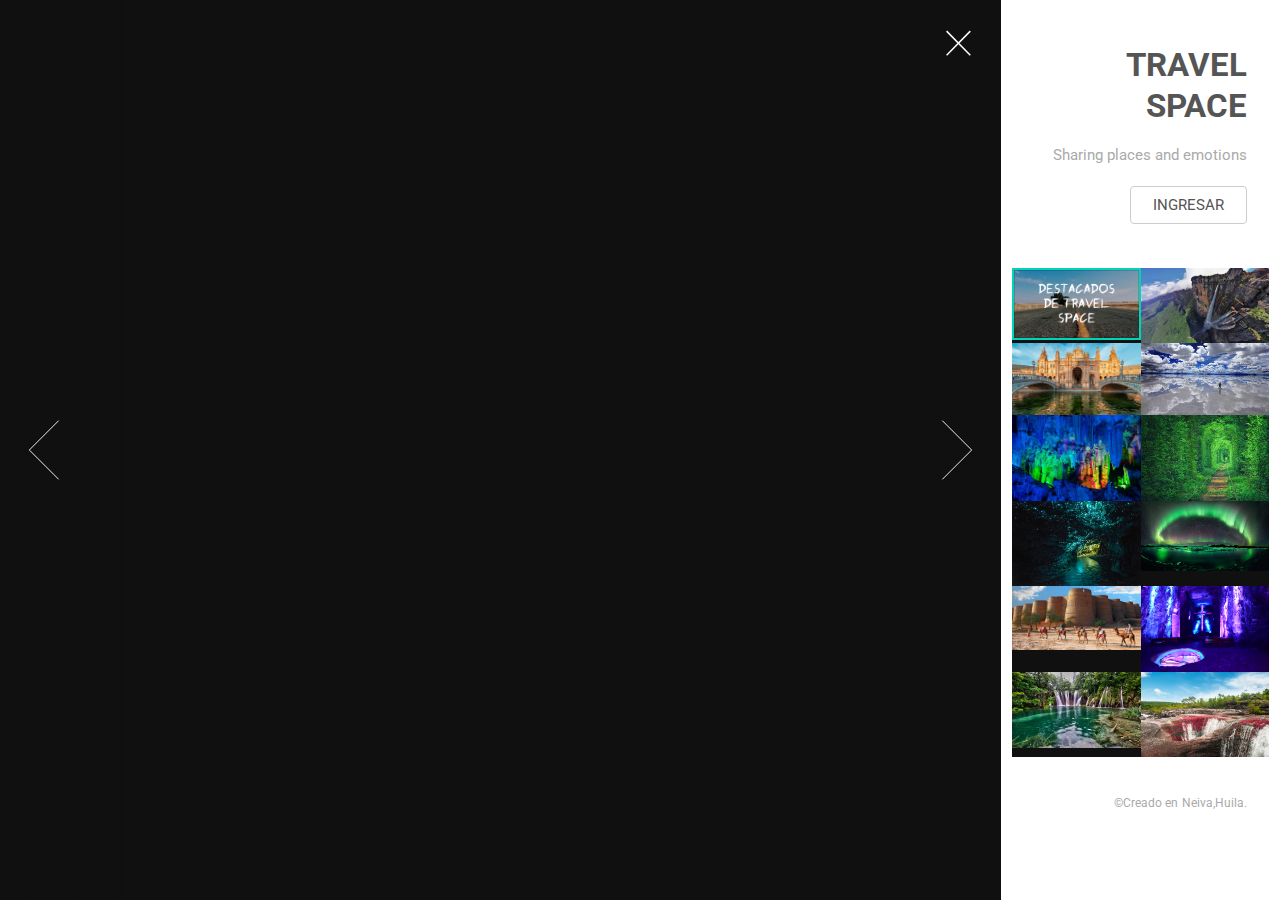
<file: index.html>
<!DOCTYPE HTML>

<html>
	<head>
		<title>TRAVEL SPACE | HOME</title>
		<meta charset="utf-8" />
		<meta name="viewport" content="width=device-width, initial-scale=1" />

		<link rel="stylesheet" href="assets/css/main.css" />

		<noscript><link rel="stylesheet" href="assets/css/noscript.css" /></noscript>
	</head>
	<body class="is-loading-0 is-loading-1 is-loading-2">


			<div id="main">


					<header id="header">
						<h1>TRAVEL SPACE</h1>
						<p>Sharing places and emotions </p>
						<ul class="icons">
							<form method="get" action="usuario">
							<input type="submit" value="INGRESAR"  />
							</form>
						</ul>
					</header>


					<section id="thumbnails">
						<article>
							<a class="thumbnail" href="images/fulls/p.jpg" data-position="left center"><img src="images/thumbs/p.jpg" alt="" /></a>

						</article>
						<article>
							<a class="thumbnail" href="images/fulls/02.jpg"><img src="images/thumbs/02.jpg" alt="" /></a>
							<h2>Salto Ángel</h2>
							<p>Ubicado en el estado de Bolívar, Venezuela.</p>
						</article>
						<article>
							<a class="thumbnail" href="images/fulls/03.jpg" data-position="top center"><img src="images/thumbs/03.jpg" alt="" /></a>
							<h2>Sevilla</h2>
							<p>Ubicado en Andalucia,España.</p>
						</article>
						<article>
							<a class="thumbnail" href="images/fulls/04.jpg"><img src="images/thumbs/04.jpg" alt="" /></a>
							<h2>Salar de Uyuni</h2>
							<p>Ubicado en el departamento de Potosí,Bolivia</p>
						</article>
						<article>
							<a class="thumbnail" href="images/fulls/05.jpg" data-position="top center"><img src="images/thumbs/05.jpg" alt="" /></a>
							<h2>Cuevas Reed Flute</h2>
							<p>Ubicado en la región de Guanxi, en China.</p>
						</article>
						<article>
							<a class="thumbnail" href="images/fulls/06.jpg"><img src="images/thumbs/06.jpg" alt="" /></a>
							<h2>El Túnel del Amor</h2>
							<p>Ubicado en Klevan, Ucrania.</p>
						</article>
						<article>
							<a class="thumbnail" href="images/fulls/07.jpg"><img src="images/thumbs/07.jpg" alt="" /></a>
							<h2>Cuevas de Waitomo Glowworm</h2>
							<p>Ubicadas en  en Waitomo, Nueva Zelanda.</p>
						</article>
						<article>
							<a class="thumbnail" href="images/fulls/08.jpg"><img src="images/thumbs/08.jpg" alt="" /></a>
							<h2>Tierras Altas de Islandia</h2>
							<p>Compende las regiones de Askja y Herðubreið en Islandia.</p>
						</article>
						<article>
							<a class="thumbnail" href="images/fulls/09.jpg"><img src="images/thumbs/09.jpg" alt="" /></a>
							<h2>Fuerte Derawar</h2>
							<p>Ubicado en el centro del desierto de Cholistán,Pakistan.</p>
						</article>
						<article>
							<a class="thumbnail" href="images/fulls/10.jpg"><img src="images/thumbs/10.jpg" alt="" /></a>
							<h2>La Catedral de Sal</h2>
							<p>Ubicada en  Zipaquirá, en el departamento de Cundinamarca, Colombia.</p>
						</article>
						<article>
							<a class="thumbnail" href="images/fulls/11.jpg"><img src="images/thumbs/11.jpg" alt="" /></a>
							<h2>Parque nacional de los Lagos de Plitvice</h2>
							<p>Está situado en la región de Lika en Croacia.</p>
						</article>
						<article>
							<a class="thumbnail" href="images/fulls/01.jpg"><img src="images/thumbs/01.jpg" alt="" /></a>
							<h2>Caño cristales</h2>
							<p>Ubicado en el departamento del Meta(Colombia).</p>
						</article>
					</section>


					<footer id="footer">
						<ul class="copyright">
							<li>&copy;Creado en </li><li>Neiva,Huila.</li>
						</ul>
					</footer>

			</div>


			<script src="assets/js/jquery.min.js"></script>
			<script src="assets/js/skel.min.js"></script>

			<script src="assets/js/main.js"></script>

	</body>
</html>
</file>
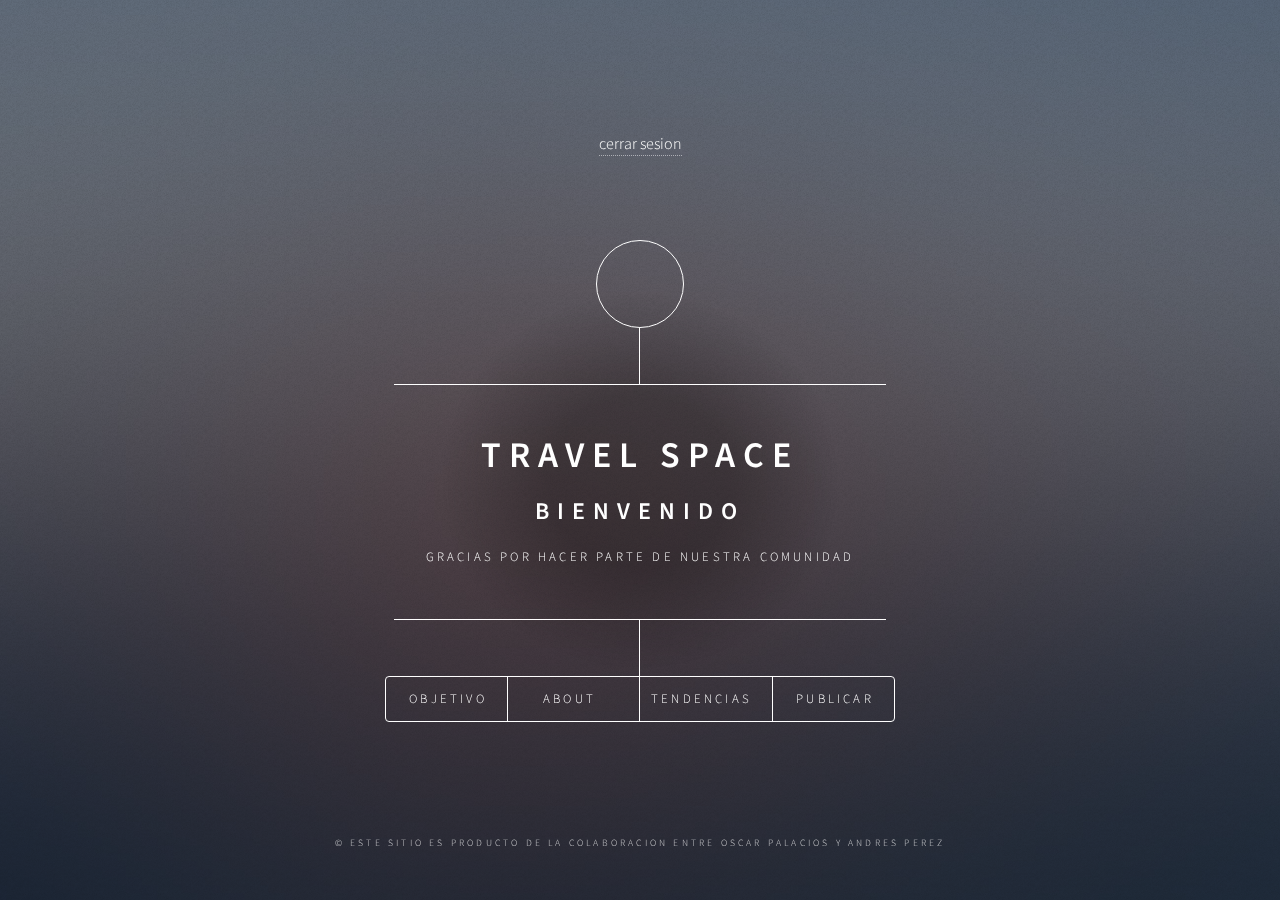
<file: postinicio/index.html>
<!DOCTYPE HTML>

<html>
	<head>
		<title>TRAVEL SPACE</title>
		<meta charset="utf-8" />
		<meta name="viewport" content="width=device-width, initial-scale=1, user-scalable=no" />
		<link rel="stylesheet" href="assets/css/main.css" />
		<noscript><link rel="stylesheet" href="assets/css/noscript.css" /></noscript>
	</head>
	<body>

        
			<div id="wrapper">
                 <div class="freshdesignweb-top">
                <a href="../index.html">cerrar sesion</a>
              
                <div class="clr"></div>
                </div>
					<header id="header">
						<div class="logo">
							<span class="" src="images/1.png"></span>
						</div>

						<div class="content">
							<div class="inner">
								<h1>TRAVEL SPACE</h1>
								<h2>BIENVENIDO </h2>
								<p>Gracias por hacer parte de nuestra comunidad </p>
							</div>
						</div>
						<nav>
							<ul>
								<li><a href="#obj">OBJETIVO</a></li>
								  <li><a href="#about">ABOUT</a></li>
						    <li><a href="#ten">TENDENCIAS</a></li>
								<li><a href="#pu">PUBLICAR</a></li>

							</ul>
						</nav>
					</header>

					<div id="main">

							<article id="obj">
								<h2 class="major">OBJETIVO</h2>
								<span class="image main"><img src="images/1.png" alt="" /></span>
								<p>Con esta plataforma,pretendemos formar una comunidad que comparta las maravillas que lo rodean ya sean,atractivos de orden natural o arquitectonico, si concideras que este lugar debe de ser conocido por el mundo compartelo con nuestra comunidad.</p>

							</article>
							<article id="about">
								<h2 class="major">about</h2>
								<span class="image main"><img src="images/D.jpg" alt="" /></span>
								<p>Esta plataforma fue creada por dos estudiantes de ingenieria de software de la universidad surcolombiana ubicada en Neiva/Huila .</p>

							</article>


							<article id="ten">
							
									<h2 class="major">About</h2>
									<span class="image main"><img src="images/pic03.jpg" alt="" /></span>

								<p> <a href="tendencias/index.html">Ver tendencias</a>.</p>
							</article>


							<article id="pu">
								<h2 class="major">publicar</h2>
								<form method="post" action="#">
									<div class="field half first">
										<label for="name">Name</label>
										<input type="text" name="name" id="name" />
									</div>
									<div class="field half">
										<label for="ubicacion">Ubicacion</label>
										<input type="text" name="email" id="email" />
									</div>
									<div class="field">
										<label for="message">Descripcion</label>
										<textarea name="message" id="message" rows="4"></textarea>
									</div>
									<ul class="actions">
										<li><input type="submit" value="Enviar" class="special" /></li>
										<li><input type="reset" value="Reset" /></li>
									</ul>
								</form>
								<ul class="icons">
									<li><a href="#" class="icon fa-twitter"><span class="label">Twitter</span></a></li>
									<li><a href="#" class="icon fa-facebook"><span class="label">Facebook</span></a></li>
									<li><a href="#" class="icon fa-instagram"><span class="label">Instagram</span></a></li>

								</ul>
							</article>


							<article id="elements">
								<h2 class="major">Elements</h2>

							

								<section>
									
									<h4>Icons</h4>
									<ul class="icons">
										<li><a href="#" class="icon fa-twitter"><span class="label">Twitter</span></a></li>
										<li><a href="#" class="icon fa-facebook"><span class="label">Facebook</span></a></li>
										<li><a href="#" class="icon fa-instagram"><span class="label">Instagram</span></a></li>
										<li><a href="#" class="icon fa-github"><span class="label">Github</span></a></li>
									</ul>

									<h4>Actions</h4>
									<ul class="actions">
										<li><a href="#" class="button special">Default</a></li>
										<li><a href="#" class="button">Default</a></li>
									</ul>
									<ul class="actions vertical">
										<li><a href="#" class="button special">Default</a></li>
										<li><a href="#" class="button">Default</a></li>
									</ul>
								</section>

								

								

							</article>

					</div>
					<footer id="footer">
						<p class="copyright">&copy; Este sitio es producto de la colaboracion entre Oscar Palacios y Andres Perez
					</footer>

			</div>

	
			<div id="bg"></div>

	
			<script src="assets/js/jquery.min.js"></script>
			<script src="assets/js/skel.min.js"></script>
			<script src="assets/js/util.js"></script>
			<script src="assets/js/main.js"></script>

	</body>
</html>
</file>
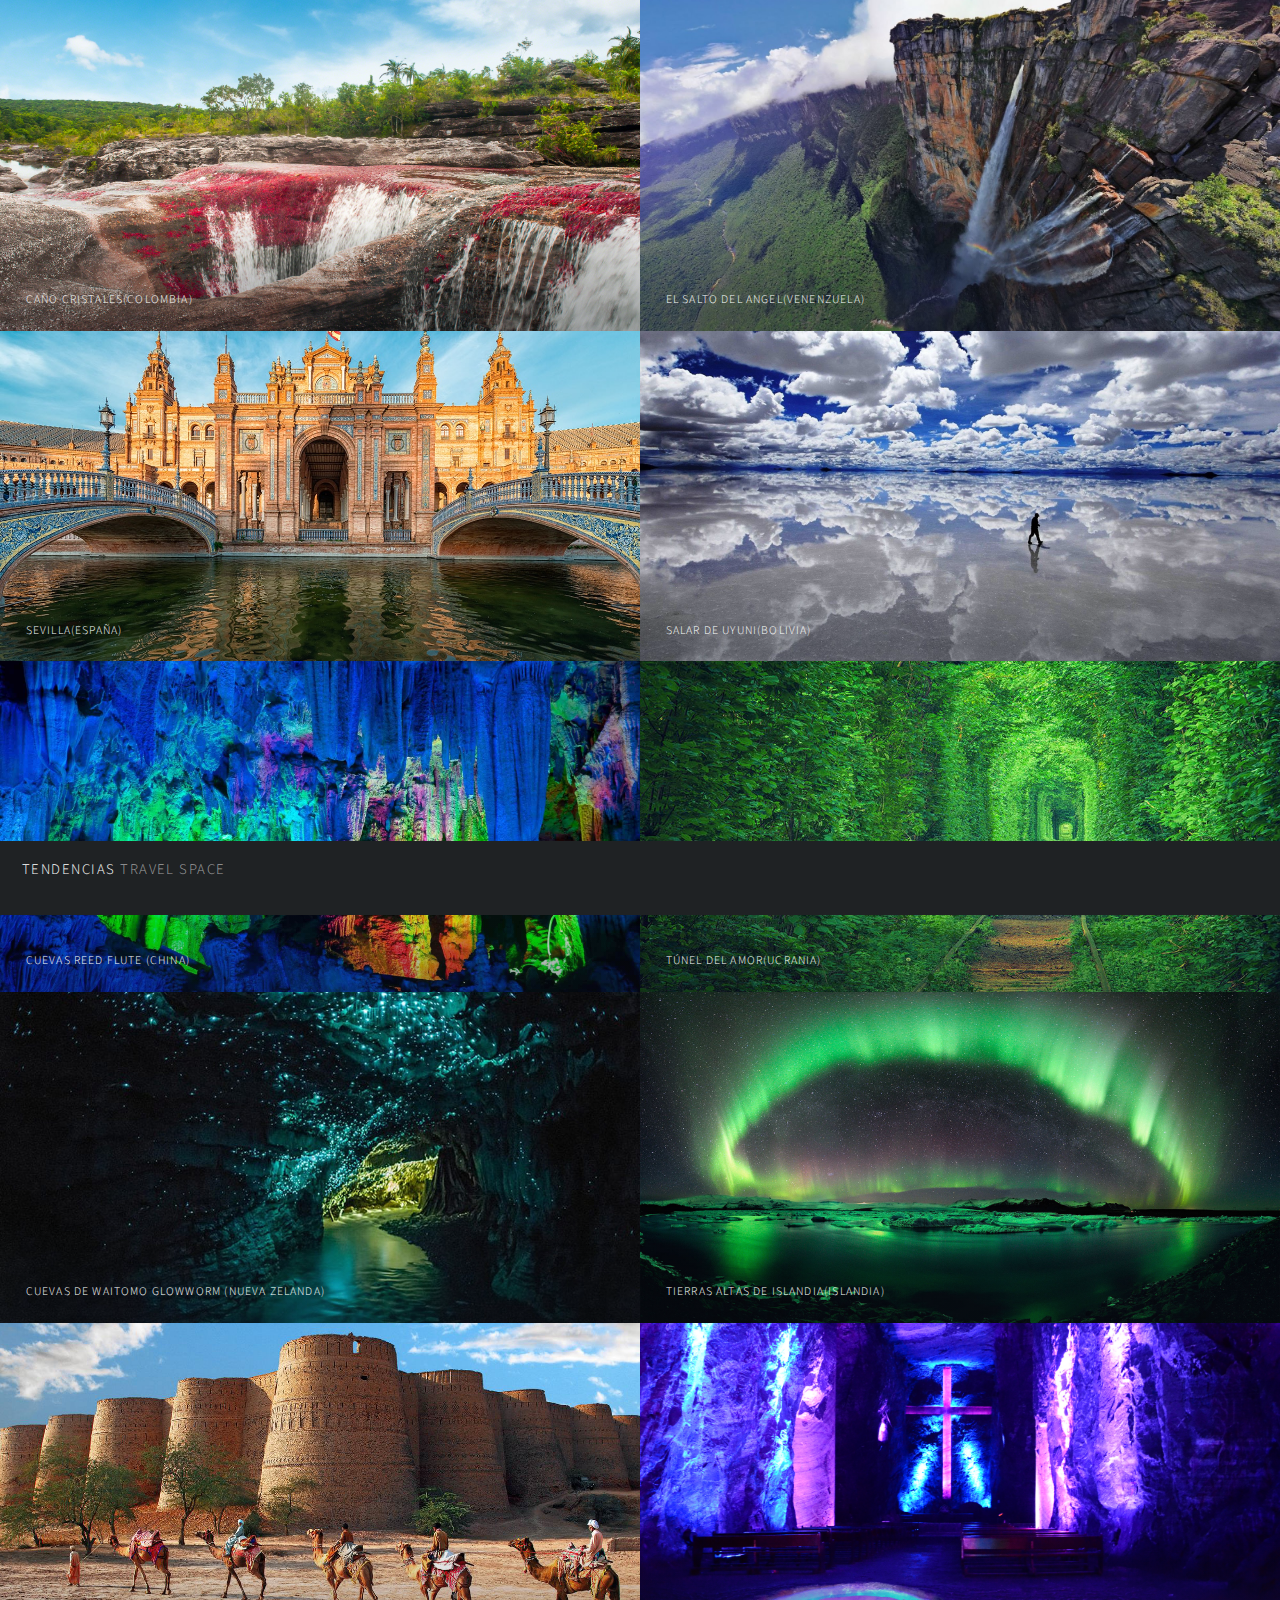
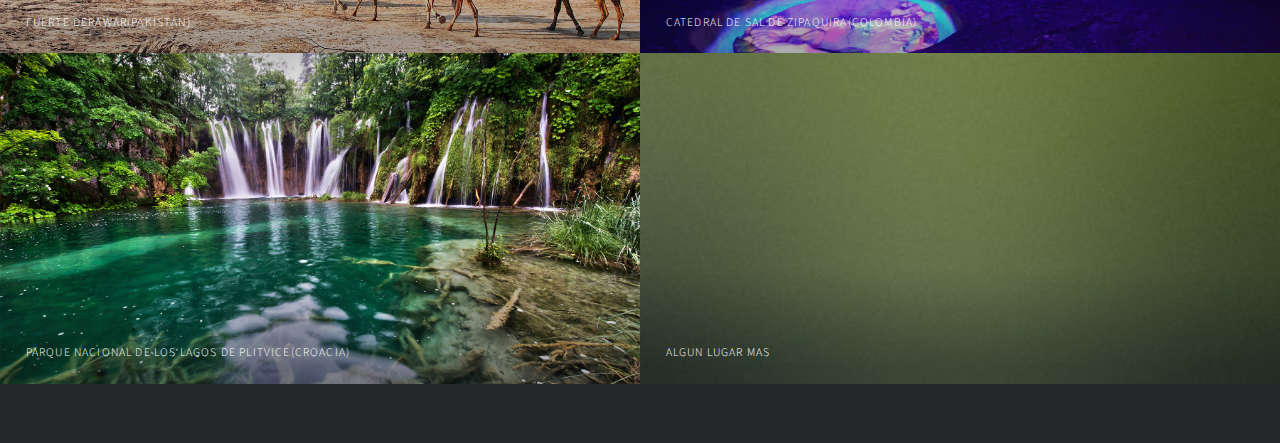
<file: postinicio/tendencias/index.html>
<!DOCTYPE HTML>

<html>
	<head>
		<title>TENDENCIAS</title>
		<meta charset="utf-8" />
		<meta name="viewport" content="width=device-width, initial-scale=1, user-scalable=no" />

		<link rel="stylesheet" href="assets/css/main.css" />

	</head>
	<body>
			<div id="wrapper">


					<header id="header">
						<h1><a href="#"><strong>TENDENCIAS</strong> TRAVEL SPACE</a></h1>
						<nav>

						</nav>
					</header>

				<!-- Main -->
					<div id="main">
						<article class="thumb">
							<a href="images/fulls/01.jpg" class="image"><img src="images/thumbs/01.jpg" alt="" /></a>
							<h2>CAÑO CRISTALES(COLOMBIA)</h2>
							<p>EL rio de los 7 colores es uno de los mayores atractivos naturales del mundo y considerado el rio mas bello del mundo</p>
						</article>
						<article class="thumb">
							<a href="images/fulls/02.jpg" class="image"><img src="images/thumbs/02.jpg" alt="" /></a>
							<h2>El salto del angel(Venenzuela)</h2>
							<p>Simplemente la caida de agua mas alta y majestuosa del mundo.</p>
						</article>
						<article class="thumb">
							<a href="images/fulls/03.jpg" class="image"><img src="images/thumbs/03.jpg" alt="" /></a>
							<h2>Sevilla(ESPAÑA)</h2>
							<p>Esta cuidad española es inerte a el paso del tiempo, se mantiene igual de elegante y distingida que en los siglos pasados.</p>
						</article>
						<article class="thumb">
							<a href="images/fulls/04.jpg" class="image"><img src="images/thumbs/04.jpg" alt="" /></a>
							<h2>salar de uyuni(BOLIVIA)</h2>
							<p>Durante la temporada de lluvias, el mayor desierto de sal del mundo se convierte en el espejo más grande del mundo. El Salar nació cuando varios lagos prehistóricos se unieron en uno solo. .</p>
						</article>
						<article class="thumb">
							<a href="images/fulls/05.jpg" class="image"><img src="images/thumbs/05.jpg" alt="" /></a>
							<h2> Cuevas Reed Flute (China)</h2>
							<p>Este sistema de cuevas de 240 metros de longitud se encuentran en Guilin, y son una de las atracciones más populares en China durante más de 1.200 años. Las hermosas estalactitas, estalagmitas y columnas fueron creadas por la erosión del agua. Se destacan por sus múltiples luces de colores que crean un ambiente verdaderamente surrealista.</p>
						</article>
						<article class="thumb">
							<a href="images/fulls/06.jpg" class="image"><img src="images/thumbs/06.jpg" alt="" /></a>
							<h2>Túnel del Amor(Ucrania)</h2>
							<p>Este túnel se formó durante muchos años gracias a que los trenes hacían tres veces el mismo trayecto en un día y moldeaban los árboles circundantes. Ahora está abandonado y es un lugar romántico para una tarde de paseo.</p>
						</article>
						<article class="thumb">
							<a href="images/fulls/07.jpg" class="image"><img src="images/thumbs/07.jpg" alt="" /></a>
							<h2>Cuevas de Waitomo Glowworm (Nueva Zelanda)</h2>
							<p>Miles de diminutas luciérnagas cuelgan en el techo de esta gruta e irradian una luz luminiscente, creando una escena sacada de una película de ciencia ficción.</p>
						</article>
						<article class="thumb">
							<a href="images/fulls/08.jpg" class="image"><img src="images/thumbs/08.jpg" alt="" /></a>
							<h2>Tierras Altas de Islandia(Islandia)</h2>
							<p>Las tierras altas de Islandia tienen algunos de los lugares naturales más magníficos del hemisferio norte. Glaciares alucinantes, cráteres, lagos y géiseres… pero cuando cae la noche, la zona se convierte en uno de los mejores lugares para presenciar la aurora boreal.</p>
						</article>
						<article class="thumb">
							<a href="images/fulls/09.jpg" class="image"><img src="images/thumbs/09.jpg" alt="" /></a>
							<h2>Fuerte Derawar(Pakistan)</h2>
							<p>Al este de Pakistán, a unos 30 kilómetros de Bahawalpur, se extiende el Desierto de Cholistán, un territorio hoy árido e inhóspito que ocupa unos 16.000 kilómetros cuadrados fronterizos con India. No siempre fue así, pues antiguamente recorría la región el río Hakra y la zona era prolífica en cultivos y pastos. Pero todo cambió hacia el año 600 a.C., cuando el río se secó, ya que la mayoría de sus afluentes fueron desviados para irrigar el Ganges y el Indo, y todo el territorio fue desertificándose progresivamente.</p>
						</article>
						<article class="thumb">
							<a href="images/fulls/10.jpg" class="image"><img src="images/thumbs/10.jpg" alt="" /></a>
							<h2>Catedral de Sal de Zipaquira(Colombia)</h2>
							<p>Este lugar fue excavado por los mineros de sal. Un arquitecto reconvirtió ese lugar en una catedral para que los lugareños pudieran orar por tan sacrificados hombres.</p>
						</article>
						<article class="thumb">
							<a href="images/fulls/11.jpg" class="image"><img src="images/thumbs/11.jpg" alt="" /></a>
							<h2>Parque nacional de los Lagos de Plitvice(Croacia)</h2>
							<p>El Parque Nacional de Plitvice es el más grande de su tipo en Croacia y el más antiguo en el sudeste de Europa. Tiene hermosos lagos, cuevas y cascadas.</p>
						</article>
						<article class="thumb">
							<a href="images/fulls/12.jpg" class="image"><img src="images/thumbs/12.jpg" alt="" /></a>
							<h2>ALGUN LUGAR MAS</h2>
							<p>:::::::::::::::::::::ALGUNAS CARACTERISTICAS MAS::::::::::</p>
						</article>
					</div>


			<script src="assets/js/jquery.min.js"></script>
			<script src="assets/js/jquery.poptrox.min.js"></script>
			<script src="assets/js/skel.min.js"></script>
			<script src="assets/js/util.js"></script>

			<script src="assets/js/main.js"></script>

	</body>
</html>
</file>
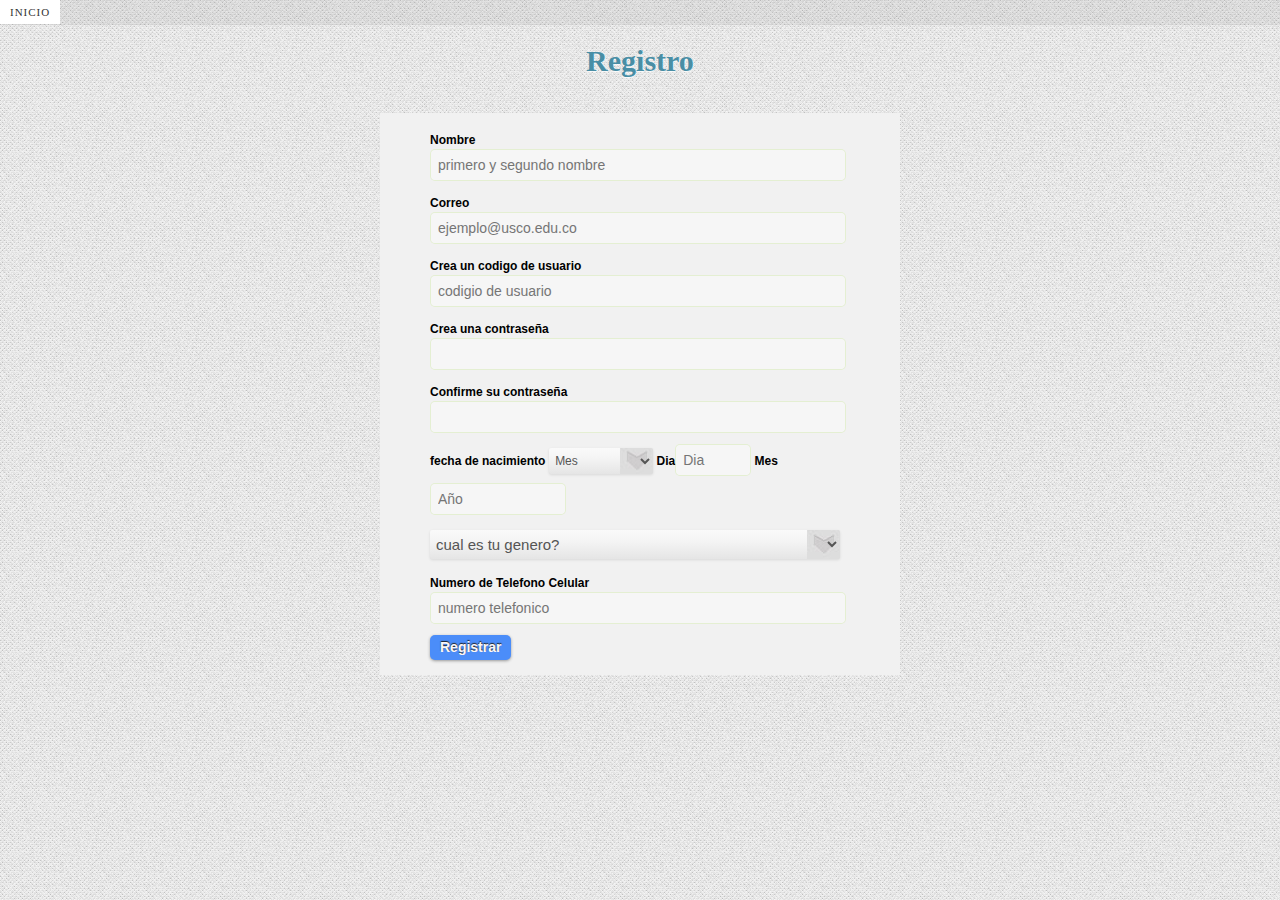
<file: registro.html>
<!DOCTYPE html>
<html>
<head>
<title>REGISTRO</title>
	<meta http-equiv="X-UA-Compatible" content="IE=EmulateIE7; IE=EmulateIE9">
	<meta http-equiv="Content-Type" content="text/html; charset=utf-8" />
	<meta name="viewport" content="width=device-width, initial-scale=1, maximum-scale=1.0, user-scalable=no"/>
    <link rel="stylesheet" type="text/css" href="css/style.css" media="all" />
     <link rel="stylesheet" type="text/css" href="css/demo.css" media="all" />
</head>
<body>
<div class="container">
	
            <div class="freshdesignweb-top">
                <a href="./index.html">inicio</a>
              
                <div class="clr"></div>
            </div><!--/ freshdesignweb top bar -->
			<header>
				<h1> Registro</h1>
            </header>       
      <div  class="form">
    		<form id="contactform"> 
    			<p class="contact"><label for="name">Nombre</label></p> 
    			<input id="nombre" name="nombre" placeholder="primero y segundo nombre" required="" tabindex="1" type="text"> 
    			 
    			<p class="contact"><label for="email">Correo</label></p> 
    			<input id="email" name="email" placeholder="ejemplo@usco.edu.co" required="" type="email"> 
                
                <p class="contact"><label for="username">Crea un codigo de usuario</label></p> 
    			<input id="username" name="username" placeholder="codigio de usuario" required="" tabindex="2" type="text"> 
    			 
                <p class="contact"><label for="password">Crea una contraseña</label></p> 
    			<input type="password" id="password" name="password" required=""> 
                <p class="contact"><label for="repassword">Confirme su contraseña</label></p> 
    			<input type="password" id="repassword" name="repassword" required=""> 
        
               <fieldset>
                 <label>fecha de nacimiento</label>
                  <label class="month"> 
                  <select class="select-style" name="BirthMonth">
                  <option value="">Mes</option>
                  <option  value="01">Enero</option>
                  <option value="02">Febrero</option>
                  <option value="03" >Marzo</option>
                  <option value="04">Abri</option>
                  <option value="05">Mayo</option>
                  <option value="06">Junio</option>
                  <option value="07">Julio</option>
                  <option value="08">Agosto</option>
                  <option value="09">Septiembre</option>
                  <option value="10">Octubre</option>
                  <option value="11">Noviembre</option>
                  <option value="12" >Diciembre</option>
                  </label>
                 </select>    
                <label>Dia<input class="birthday" maxlength="2" name="BirthDay"  placeholder="Dia" required=""></label>
                <label>Mes <input class="birthyear" maxlength="4" name="BirthYear" placeholder="Año" required=""></label>
              </fieldset>
  
            <select class="select-style gender" name="gender">
            <option value="select">cual es tu genero?</option>
            <option value="m">Masculino</option>
            <option value="f">Femenino</option>
            <option value="others">Otro</option>
            </select><br><br>
            
            <p class="contact"><label for="phone">Numero de Telefono Celular</label></p> 
            <input id="phone" name="phone" placeholder="numero telefonico" required="" type="text"> <br>
            <input class="buttom" name="submit" id="submit" tabindex="5" value="Registrar" type="submit"> 	 
   </form> 
</div>      
</div>

</body>
</html>
</file>
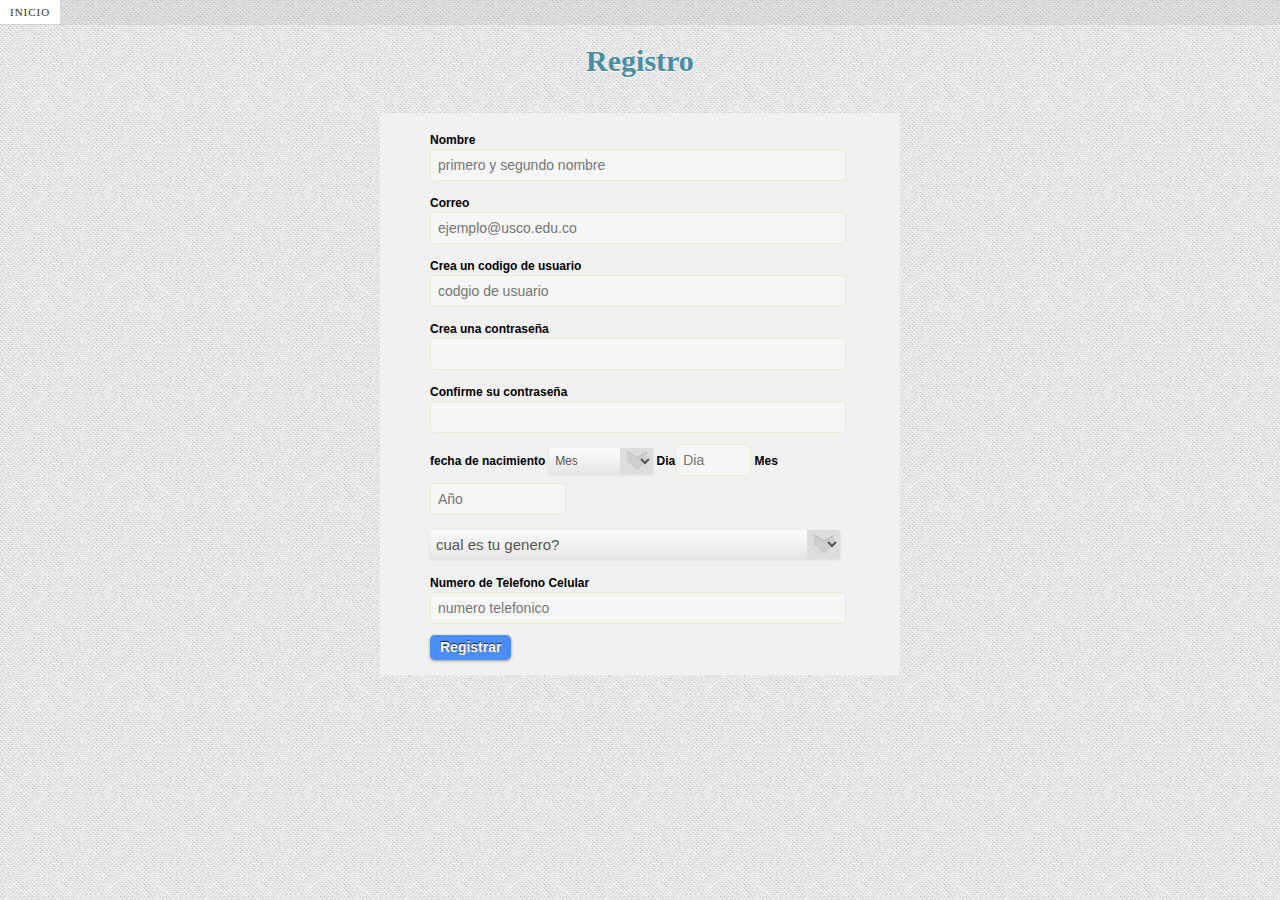
<file: registro/registro.html>
<!DOCTYPE html>
<html>
<head>
<title>REGISTRO</title>
	<meta http-equiv="X-UA-Compatible" content="IE=EmulateIE7; IE=EmulateIE9">
	<meta http-equiv="Content-Type" content="text/html; charset=utf-8" />
	<meta name="viewport" content="width=device-width, initial-scale=1, maximum-scale=1.0, user-scalable=no"/>
    <link rel="stylesheet" type="text/css" href="css/style.css" media="all" />
     <link rel="stylesheet" type="text/css" href="css/demo.css" media="all" />
</head>
<body>
<div class="container">
	
            <div class="freshdesignweb-top">
                <a href="***************************" target="_blank">inicio</a>
              
                <div class="clr"></div>
            </div><!--/ freshdesignweb top bar -->
			<header>
				<h1> Registro</h1>
            </header>       
      <div  class="form">
    		<form id="contactform"> 
    			<p class="contact"><label for="name">Nombre</label></p> 
    			<input id="nombre" name="nombre" placeholder="primero y segundo nombre" required="" tabindex="1" type="text"> 
    			 
    			<p class="contact"><label for="email">Correo</label></p> 
    			<input id="email" name="email" placeholder="ejemplo@usco.edu.co" required="" type="email"> 
                
                <p class="contact"><label for="username">Crea un codigo de usuario</label></p> 
    			<input id="username" name="username" placeholder="codgio de usuario" required="" tabindex="2" type="text"> 
    			 
                <p class="contact"><label for="password">Crea una contraseña</label></p> 
    			<input type="password" id="password" name="password" required=""> 
                <p class="contact"><label for="repassword">Confirme su contraseña</label></p> 
    			<input type="password" id="repassword" name="repassword" required=""> 
        
               <fieldset>
                 <label>fecha de nacimiento</label>
                  <label class="month"> 
                  <select class="select-style" name="BirthMonth">
                  <option value="">Mes</option>
                  <option  value="01">Enero</option>
                  <option value="02">Febrero</option>
                  <option value="03" >Marzo</option>
                  <option value="04">Abri</option>
                  <option value="05">Mayo</option>
                  <option value="06">Junio</option>
                  <option value="07">Julio</option>
                  <option value="08">Agosto</option>
                  <option value="09">Septiembre</option>
                  <option value="10">Octubre</option>
                  <option value="11">Noviembre</option>
                  <option value="12" >Diciembre</option>
                  </label>
                 </select>    
                <label>Dia<input class="birthday" maxlength="2" name="BirthDay"  placeholder="Dia" required=""></label>
                <label>Mes <input class="birthyear" maxlength="4" name="BirthYear" placeholder="Año" required=""></label>
              </fieldset>
  
            <select class="select-style gender" name="gender">
            <option value="select">cual es tu genero?</option>
            <option value="m">Masculino</option>
            <option value="f">Femenino</option>
            <option value="others">Otro</option>
            </select><br><br>
            
            <p class="contact"><label for="phone">Numero de Telefono Celular</label></p> 
            <input id="phone" name="phone" placeholder="numero telefonico" required="" type="text"> <br>
            <input class="buttom" name="submit" id="submit" tabindex="5" value="Registrar" type="submit"> 	 
   </form> 
</div>      
</div>

</body>
</html>
</file>
<file: assets/css/noscript.css>
/*
	Lens by HTML5 UP
	html5up.net | @ajlkn
	Free for personal and commercial use under the CCA 3.0 license (html5up.net/license)
*/

/* Main */

	#main {
		opacity: 1 !important;
		right: 0 !important;
	}

	body:before {
		content: 'Javascript is disabled :(';
		display: block;
		position: absolute;
		top: 50%;
		width: calc(100% - 22.5em * 0.333333333);
		height: 4em;
		margin-top: -2em;
		color: #272727;
		cursor: default;
		font-size: 3em;
		line-height: 4em;
		text-align: center;
		white-space: nowrap;
		left: 0;
	}
</file>
<file: postinicio/assets/css/noscript.css>
/*
	Dimension by HTML5 UP
	html5up.net | @ajlkn
	Free for personal and commercial use under the CCA 3.0 license (html5up.net/license)
*/

/* Main */

	#main article {
		opacity: 1;
		margin: 4rem 0 0 0;
	}
.freshdesignweb-top{
	line-height: 24px;
	font-size: 11px;
	background: rgba(0, 0, 0, 0.05);
	text-transform: uppercase;
	z-index: 9999;
	position: relative;
	box-shadow: 1px 0px 2px rgba(0,0,0,0.2);
}
.freshdesignweb-top a{
	padding: 0px 10px;
	letter-spacing: 1px;
	color: #333;
	text-shadow: 0px 1px 1px #fff;
	display: block;
	float: left;
}
.freshdesignweb-top a:hover{
	background: #fff;
}
.freshdesignweb-top span.right{
	float: right;
}
.freshdesignweb-top span.right a{
	float: left;
	display: block;
</file>
<file: css/style.css>
/*
http://www.freshdesignweb.com/beautiful-registration-form-with-html5-and-css3.html
*/

.form{
	background:#f1f1f1; width:470px; margin:0 auto; padding-left:50px; padding-top:20px;
}
.form fieldset{border:0px; padding:0px; margin:0px;}
.form p.contact { font-size: 12px; margin:0px 0px 10px 0;line-height: 14px; font-family:Arial, Helvetica;}

.form input[type="text"] { width: 400px; }
.form input[type="email"] { width: 400px; }
.form input[type="password"] { width: 400px; }
.form input.birthday{width:60px;}
.form input.birthyear{width:120px;}
.form label { color: #000; font-weight:bold;font-size: 12px;font-family:Arial, Helvetica; }
.form label.month {width: 135px;}
.form input, textarea { background-color: rgba(255, 255, 255, 0.4); border: 1px solid rgba(122, 192, 0, 0.15); padding: 7px; font-family: Keffeesatz, Arial; color: #4b4b4b; font-size: 14px; -webkit-border-radius: 5px; margin-bottom: 15px; margin-top: -10px; }
.form input:focus, textarea:focus { border: 1px solid #ff5400; background-color: rgba(255, 255, 255, 1); }
.form .select-style {
  -webkit-appearance: button;
  -webkit-border-radius: 2px;
  -webkit-box-shadow: 0px 1px 3px rgba(0, 0, 0, 0.1);
  -webkit-padding-end: 20px;
  -webkit-padding-start: 2px;
  -webkit-user-select: none;
  background-image: url(../images/select-arrow.png), 
    -webkit-linear-gradient(#FAFAFA, #F4F4F4 40%, #E5E5E5);
  background-position: center right;
  background-repeat: no-repeat;
  border: 0px solid #FFF;
  color: #555;
  font-size: inherit;
  margin: 0;
  overflow: hidden;
  padding-top: 5px;
  padding-bottom: 5px;
  text-overflow: ellipsis;
  white-space: nowrap;}
.form .gender {
  width:410px;
  }
.form input.buttom{ background: #4b8df9; display: inline-block; padding: 5px 10px 6px; color: #fbf7f7; text-decoration: none; font-weight: bold; line-height: 1; -moz-border-radius: 5px; -webkit-border-radius: 5px; border-radius: 5px; -moz-box-shadow: 0 1px 3px #999; -webkit-box-shadow: 0 1px 3px #999; box-shadow: 0 1px 3px #999; text-shadow: 0 -1px 1px #222; border: none; position: relative; cursor: pointer; font-size: 14px; font-family:Verdana, Geneva, sans-serif;}
.form input.buttom:hover	{ background-color: #2a78f6; }
</file>
<file: registro/css/style.css>
/*
http://www.freshdesignweb.com/beautiful-registration-form-with-html5-and-css3.html
*/

.form{
	background:#f1f1f1; width:470px; margin:0 auto; padding-left:50px; padding-top:20px;
}
.form fieldset{border:0px; padding:0px; margin:0px;}
.form p.contact { font-size: 12px; margin:0px 0px 10px 0;line-height: 14px; font-family:Arial, Helvetica;}

.form input[type="text"] { width: 400px; }
.form input[type="email"] { width: 400px; }
.form input[type="password"] { width: 400px; }
.form input.birthday{width:60px;}
.form input.birthyear{width:120px;}
.form label { color: #000; font-weight:bold;font-size: 12px;font-family:Arial, Helvetica; }
.form label.month {width: 135px;}
.form input, textarea { background-color: rgba(255, 255, 255, 0.4); border: 1px solid rgba(122, 192, 0, 0.15); padding: 7px; font-family: Keffeesatz, Arial; color: #4b4b4b; font-size: 14px; -webkit-border-radius: 5px; margin-bottom: 15px; margin-top: -10px; }
.form input:focus, textarea:focus { border: 1px solid #ff5400; background-color: rgba(255, 255, 255, 1); }
.form .select-style {
  -webkit-appearance: button;
  -webkit-border-radius: 2px;
  -webkit-box-shadow: 0px 1px 3px rgba(0, 0, 0, 0.1);
  -webkit-padding-end: 20px;
  -webkit-padding-start: 2px;
  -webkit-user-select: none;
  background-image: url(../images/select-arrow.png), 
    -webkit-linear-gradient(#FAFAFA, #F4F4F4 40%, #E5E5E5);
  background-position: center right;
  background-repeat: no-repeat;
  border: 0px solid #FFF;
  color: #555;
  font-size: inherit;
  margin: 0;
  overflow: hidden;
  padding-top: 5px;
  padding-bottom: 5px;
  text-overflow: ellipsis;
  white-space: nowrap;}
.form .gender {
  width:410px;
  }
.form input.buttom{ background: #4b8df9; display: inline-block; padding: 5px 10px 6px; color: #fbf7f7; text-decoration: none; font-weight: bold; line-height: 1; -moz-border-radius: 5px; -webkit-border-radius: 5px; border-radius: 5px; -moz-box-shadow: 0 1px 3px #999; -webkit-box-shadow: 0 1px 3px #999; box-shadow: 0 1px 3px #999; text-shadow: 0 -1px 1px #222; border: none; position: relative; cursor: pointer; font-size: 14px; font-family:Verdana, Geneva, sans-serif;}
.form input.buttom:hover	{ background-color: #2a78f6; }
</file>
<file: assets/css/main.css>
@import url(font-awesome.min.css);
@import url("https://fonts.googleapis.com/css?family=Roboto:400,700");

/*
	Lens by HTML5 UP
	html5up.net | @ajlkn
	Free for personal and commercial use under the CCA 3.0 license (html5up.net/license)
*/

/* Reset */

	html, body, div, span, applet, object, iframe, h1, h2, h3, h4, h5, h6, p, blockquote, pre, a, abbr, acronym, address, big, cite, code, del, dfn, em, img, ins, kbd, q, s, samp, small, strike, strong, sub, sup, tt, var, b, u, i, center, dl, dt, dd, ol, ul, li, fieldset, form, label, legend, table, caption, tbody, tfoot, thead, tr, th, td, article, aside, canvas, details, embed, figure, figcaption, footer, header, hgroup, menu, nav, output, ruby, section, summary, time, mark, audio, video {
		margin: 0;
		padding: 0;
		border: 0;
		font-size: 100%;
		font: inherit;
		vertical-align: baseline;
	}

	article, aside, details, figcaption, figure, footer, header, hgroup, menu, nav, section {
		display: block;
	}

	body {
		line-height: 1;
	}

	ol, ul {
		list-style: none;
	}

	blockquote, q {
		quotes: none;
	}

	blockquote:before, blockquote:after, q:before, q:after {
		content: '';
		content: none;
	}

	table {
		border-collapse: collapse;
		border-spacing: 0;
	}

	body {
		-webkit-text-size-adjust: none;
	}

/* Box Model */

	*, *:before, *:after {
		-moz-box-sizing: border-box;
		-webkit-box-sizing: border-box;
		box-sizing: border-box;
	}

/* Basic */

	/*
		@-ms-viewport {
			width: device-width;
		}

	*/

	@media screen and (max-width: 480px) {

		html, body {
			min-width: 320px;
		}

	}

	body.is-loading-0 *, body.is-loading-0 *:before, body.is-loading-0 *:after {
		-moz-animation: none !important;
		-webkit-animation: none !important;
		-ms-animation: none !important;
		animation: none !important;
		-moz-transition: none !important;
		-webkit-transition: none !important;
		-ms-transition: none !important;
		transition: none !important;
	}

	html, body {
		background-color: #101010;
		overflow: hidden;
	}

/* Type */

	html {
		font-size: 16pt;
	}

		@media screen and (max-width: 1680px) {

			html {
				font-size: 12pt;
			}

		}

		@media screen and (max-width: 1280px) {

			html {
				font-size: 11pt;
			}

		}

	body {
		background-color: #fff;
		color: #aaa;
	}

	body, input, select, textarea {
		font-family: "Roboto", Helvetica, sans-serif;
		font-weight: 400;
		line-height: 1.65;
		font-size: 1em;
		color: #aaa;
	}

	a {
		-moz-transition: color 0.25s ease, border-bottom-color 0.25s ease;
		-webkit-transition: color 0.25s ease, border-bottom-color 0.25s ease;
		-ms-transition: color 0.25s ease, border-bottom-color 0.25s ease;
		transition: color 0.25s ease, border-bottom-color 0.25s ease;
		border-bottom: dotted 1px;
		color: inherit;
		text-decoration: none;
	}

		a:hover {
			border-bottom-color: transparent;
			color: #00D3B7;
		}

	strong, b {
		font-weight: 400;
		color: #555;
	}

	em, i {
		font-style: italic;
	}

	p {
		margin: 0 0 1.25em 0;
	}

	h1, h2, h3, h4, h5, h6 {
		font-weight: 400;
		line-height: 1.25;
		margin: 0 0 0.5em 0;
		color: #555;
	}

		h1 a, h2 a, h3 a, h4 a, h5 a, h6 a {
			color: inherit;
			text-decoration: none;
		}

	h2 {
		font-size: 1.25em;
	}

	h3 {
		font-size: 1em;
	}

	h4 {
		font-size: 0.9em;
	}

	h5 {
		font-size: 0.8em;
	}

	h6 {
		font-size: 0.7em;
	}

	sub {
		font-size: 0.8em;
		position: relative;
		top: 0.5em;
	}

	sup {
		font-size: 0.8em;
		position: relative;
		top: -0.5em;
	}

	blockquote {
		border-left: solid 4px #ccc;
		font-style: italic;
		margin: 0 0 1.25em 0;
		padding: 0.3125em 0 0.3125em 1.25em;
	}

	code {
		border-radius: 4px;
		border: solid 1px;
		font-family: "Courier New", monospace;
		font-size: 0.9em;
		margin: 0 0.25em;
		padding: 0.25em 0.65em;
		border-color: #ccc;
	}

	pre {
		-webkit-overflow-scrolling: touch;
		font-family: "Courier New", monospace;
		font-size: 0.9em;
		margin: 0 0 1.25em 0;
	}

		pre code {
			display: block;
			padding: 1em 1.5em;
			overflow-x: auto;
		}

	hr {
		border: 0;
		border-bottom: solid 1px #ccc;
		margin: 1.25em 0;
	}

		hr.major {
			margin: 1.875em 0;
		}

	.align-left {
		text-align: left;
	}

	.align-center {
		text-align: center;
	}

	.align-right {
		text-align: right;
	}

/* Button */

	input[type="submit"],
	input[type="reset"],
	input[type="button"],
	button,
	.button {
		-moz-appearance: none;
		-webkit-appearance: none;
		-ms-appearance: none;
		appearance: none;
		-moz-transition: background-color 0.25s ease-in-out, border-color 0.25s ease-in-out, color 0.25s ease-in-out;
		-webkit-transition: background-color 0.25s ease-in-out, border-color 0.25s ease-in-out, color 0.25s ease-in-out;
		-ms-transition: background-color 0.25s ease-in-out, border-color 0.25s ease-in-out, color 0.25s ease-in-out;
		transition: background-color 0.25s ease-in-out, border-color 0.25s ease-in-out, color 0.25s ease-in-out;
		background-color: transparent;
		border-radius: 4px;
		border: solid 1px #ccc;
		color: #555;
		cursor: pointer;
		display: inline-block;
		line-height: 1;
		padding: 0.75em 1.5em;
		text-align: center;
		text-decoration: none;
		white-space: nowrap;
	}

		input[type="submit"]:hover,
		input[type="reset"]:hover,
		input[type="button"]:hover,
		button:hover,
		.button:hover {
			border-color: #00D3B7;
			color: #00D3B7;
		}

			input[type="submit"]:hover:active,
			input[type="reset"]:hover:active,
			input[type="button"]:hover:active,
			button:hover:active,
			.button:hover:active {
				background-color: rgba(0, 211, 183, 0.15);
			}

		input[type="submit"].icon,
		input[type="reset"].icon,
		input[type="button"].icon,
		button.icon,
		.button.icon {
			padding-left: 1.35em;
		}

			input[type="submit"].icon:before,
			input[type="reset"].icon:before,
			input[type="button"].icon:before,
			button.icon:before,
			.button.icon:before {
				margin-right: 0.5em;
			}

		input[type="submit"].fit,
		input[type="reset"].fit,
		input[type="button"].fit,
		button.fit,
		.button.fit {
			display: block;
			margin: 0 0 0.625em 0;
			width: 100%;
		}

		input[type="submit"].small,
		input[type="reset"].small,
		input[type="button"].small,
		button.small,
		.button.small {
			font-size: 0.8em;
		}

		input[type="submit"].big,
		input[type="reset"].big,
		input[type="button"].big,
		button.big,
		.button.big {
			font-size: 1.35em;
		}

		input[type="submit"].disabled, input[type="submit"]:disabled,
		input[type="reset"].disabled,
		input[type="reset"]:disabled,
		input[type="button"].disabled,
		input[type="button"]:disabled,
		button.disabled,
		button:disabled,
		.button.disabled,
		.button:disabled {
			-moz-pointer-events: none;
			-webkit-pointer-events: none;
			-ms-pointer-events: none;
			pointer-events: none;
			opacity: 0.25;
		}

/* Form */

	form {
		margin: 0 0 1.25em 0;
	}

	label {
		color: #555;
		display: block;
		font-size: 0.9em;
		font-weight: 400;
		margin: 0 0 0.625em 0;
	}

	input[type="text"],
	input[type="password"],
	input[type="email"],
	select,
	textarea {
		-moz-appearance: none;
		-webkit-appearance: none;
		-ms-appearance: none;
		appearance: none;
		background-color: transparent;
		border-radius: 4px;
		border: solid 1px #ccc;
		color: inherit;
		display: block;
		outline: 0;
		padding: 0 0.75em;
		text-decoration: none;
		width: 100%;
	}

		input[type="text"]:invalid,
		input[type="password"]:invalid,
		input[type="email"]:invalid,
		select:invalid,
		textarea:invalid {
			box-shadow: none;
		}

		input[type="text"]:focus,
		input[type="password"]:focus,
		input[type="email"]:focus,
		select:focus,
		textarea:focus {
			border-color: #00D3B7;
		}

	.select-wrapper {
		text-decoration: none;
		display: block;
		position: relative;
	}

		.select-wrapper:before {
			-moz-osx-font-smoothing: grayscale;
			-webkit-font-smoothing: antialiased;
			font-family: FontAwesome;
			font-style: normal;
			font-weight: normal;
			text-transform: none !important;
		}

		.select-wrapper:before {
			color: #ccc;
			content: '\f107';
			display: block;
			height: 2.75em;
			line-height: 2.75em;
			pointer-events: none;
			position: absolute;
			right: 0;
			text-align: center;
			top: 0;
			width: 2.75em;
		}

		.select-wrapper select::-ms-expand {
			display: none;
		}

	input[type="text"],
	input[type="password"],
	input[type="email"],
	select {
		height: 2.75em;
	}

	textarea {
		padding: 0.75em 1em;
	}

	input[type="checkbox"],
	input[type="radio"] {
		-moz-appearance: none;
		-webkit-appearance: none;
		-ms-appearance: none;
		appearance: none;
		display: block;
		float: left;
		margin-right: -2em;
		opacity: 0;
		width: 1em;
		z-index: -1;
	}

		input[type="checkbox"] + label,
		input[type="radio"] + label {
			text-decoration: none;
			color: #aaa;
			cursor: pointer;
			display: inline-block;
			font-size: 1em;
			font-weight: 400;
			margin: 0;
			padding-left: 2.4em;
			padding-right: 0.75em;
			position: relative;
		}

			input[type="checkbox"] + label:before,
			input[type="radio"] + label:before {
				-moz-osx-font-smoothing: grayscale;
				-webkit-font-smoothing: antialiased;
				font-family: FontAwesome;
				font-style: normal;
				font-weight: normal;
				text-transform: none !important;
			}

			input[type="checkbox"] + label:before,
			input[type="radio"] + label:before {
				background: transparent;
				border-radius: 4px;
				border: solid 1px #ccc;
				content: '';
				display: inline-block;
				height: 1.65em;
				left: 0;
				line-height: 1.58125em;
				position: absolute;
				text-align: center;
				top: 0;
				width: 1.65em;
			}

		input[type="checkbox"]:checked + label:before,
		input[type="radio"]:checked + label:before {
			background-color: #555;
			border-color: #555;
			color: #fff;
			content: '\f00c';
		}

		input[type="checkbox"]:focus + label:before,
		input[type="radio"]:focus + label:before {
			border-color: #00D3B7;
		}

	input[type="checkbox"] + label:before {
		border-radius: 4px;
	}

	input[type="radio"] + label:before {
		border-radius: 100%;
	}

	::-webkit-input-placeholder {
		opacity: 1.0;
		color: #ccc !important;
	}

	:-moz-placeholder {
		opacity: 1.0;
		color: #ccc !important;
	}

	::-moz-placeholder {
		opacity: 1.0;
		color: #ccc !important;
	}

	:-ms-input-placeholder {
		opacity: 1.0;
		color: #ccc !important;
	}

	.formerize-placeholder {
		opacity: 1.0;
		color: #ccc !important;
	}

	.field {
		margin: 0 0 1.25em 0;
	}

/* Icon */

	.icon {
		text-decoration: none;
		border-bottom: none;
		position: relative;
	}

		.icon:before {
			-moz-osx-font-smoothing: grayscale;
			-webkit-font-smoothing: antialiased;
			font-family: FontAwesome;
			font-style: normal;
			font-weight: normal;
			text-transform: none !important;
		}

		.icon > .label {
			display: none;
		}

/* List */

	ol {
		list-style: decimal;
		margin: 0 0 1.25em 0;
		padding-left: 1.25em;
	}

		ol li {
			padding-left: 0.25em;
		}

	ul {
		list-style: disc;
		margin: 0 0 1.25em 0;
		padding-left: 1em;
	}

		ul li {
			padding-left: 0.5em;
		}

		ul.alt {
			list-style: none;
			padding-left: 0;
		}

			ul.alt li {
				border-top: solid 1px #ccc;
				padding: 0.5em 0;
			}

				ul.alt li:first-child {
					border-top: 0;
					padding-top: 0;
				}

		ul.icons {
			cursor: default;
			list-style: none;
			padding-left: 0;
		}

			ul.icons li {
				display: inline-block;
				padding: 0 1em 0 0;
			}

				ul.icons li:last-child {
					padding-right: 0;
				}

				ul.icons li .icon:before {
					font-size: 1.5rem;
				}

		ul.actions {
			cursor: default;
			list-style: none;
			padding-left: 0;
		}

			ul.actions li {
				display: inline-block;
				padding: 0 0.625em 0 0;
				vertical-align: middle;
			}

				ul.actions li:last-child {
					padding-right: 0;
				}

			ul.actions.small li {
				padding: 0 0.3125em 0 0;
			}

			ul.actions.vertical li {
				display: block;
				padding: 0.625em 0 0 0;
			}

				ul.actions.vertical li:first-child {
					padding-top: 0;
				}

				ul.actions.vertical li > * {
					margin-bottom: 0;
				}

			ul.actions.vertical.small li {
				padding: 0.3125em 0 0 0;
			}

				ul.actions.vertical.small li:first-child {
					padding-top: 0;
				}

			ul.actions.fit {
				display: table;
				margin-left: -0.625em;
				padding: 0;
				table-layout: fixed;
				width: calc(100% + 0.625em);
			}

				ul.actions.fit li {
					display: table-cell;
					padding: 0 0 0 0.625em;
				}

					ul.actions.fit li > * {
						margin-bottom: 0;
					}

				ul.actions.fit.small {
					margin-left: -0.3125em;
					width: calc(100% + 0.3125em);
				}

					ul.actions.fit.small li {
						padding: 0 0 0 0.3125em;
					}

	dl {
		margin: 0 0 1.25em 0;
	}

		dl dt {
			display: block;
			font-weight: 400;
			margin: 0 0 0.625em 0;
		}

		dl dd {
			margin-left: 1.25em;
		}

/* Main */

	#main {
		-moz-transition: opacity 0.75s ease, right 0.75s ease, left 0.75s ease, visibility 0.75s;
		-webkit-transition: opacity 0.75s ease, right 0.75s ease, left 0.75s ease, visibility 0.75s;
		-ms-transition: opacity 0.75s ease, right 0.75s ease, left 0.75s ease, visibility 0.75s;
		transition: opacity 0.75s ease, right 0.75s ease, left 0.75s ease, visibility 0.75s;
		-webkit-overflow-scrolling: touch;
		position: fixed;
		top: 0;
		width: 22.5em;
		height: 100%;
		background: #fff;
		outline: 0;
		overflow-x: hidden;
		overflow-y: auto;
		text-align: right;
		visibility: visible;
		z-index: 10000;
		right: 0;
	}

		#main .toggle {
			-webkit-tap-highlight-color: transparent;
			position: absolute;
			top: 0;
			width: 4em;
			height: 4em;
			background-image: url("images/close-small-alt.svg");
			background-repeat: no-repeat;
			background-size: 32px 32px;
			cursor: pointer;
			display: none;
			z-index: 1;
			background-position: 0.5em 0.5em;
			left: 0;
		}

		body.fullscreen #main {
			visibility: hidden;
			right: -22.5em;
		}

		body.is-loading-1 #main {
			opacity: 0;
			right: -2em;
		}

		@media screen and (max-width: 1280px) {

			#main {
				width: 19em;
			}

				body.fullscreen #main {
					right: -19em;
				}

		}

		@media screen and (max-width: 980px) {

			#main {
				background: rgba(255, 255, 255, 0.925);
			}

				#main .toggle {
					display: block;
				}

		}

		@media screen and (max-width: 480px) {

			#main {
				-moz-transition: opacity 0.5s ease, visibility 0.5s;
				-webkit-transition: opacity 0.5s ease, visibility 0.5s;
				-ms-transition: opacity 0.5s ease, visibility 0.5s;
				transition: opacity 0.5s ease, visibility 0.5s;
				width: 100%;
				background: #fff;
				text-align: center;
			}

				body.is-loading-1 #main {
					left: auto !important;
					right: auto !important;
				}

				body.fullscreen #main {
					left: auto !important;
					right: auto !important;
					opacity: 0;
				}

				#main .toggle {
					display: none;
				}

		}

/* Header */

	#header {
		padding: 3em 2.25em 1.75em 2.25em ;
	}

		#header h1 {
			font-size: 2.25em;
			font-weight: 700;
		}

/* Footer */

	#footer {
		padding: 2.25em 2.25em 1em 2.25em ;
	}

		#footer .copyright {
			list-style: none;
			padding: 0;
		}

			#footer .copyright li {
				display: inline-block;
				font-size: 0.8em;
				margin-left: 0.35em;
				padding: 0;
			}

				#footer .copyright li:first-child {
					margin-left: 0;
				}

/* Thumbnails */

	#thumbnails {
		display: -moz-flex;
		display: -webkit-flex;
		display: -ms-flex;
		display: flex;
		-moz-flex-wrap: wrap;
		-webkit-flex-wrap: wrap;
		-ms-flex-wrap: wrap;
		flex-wrap: wrap;
		padding: 0 0.75em;
	}

		#thumbnails article {
			position: relative;
			width: 50%;
			background: #101010;
			outline: 0;
		}

			#thumbnails article .thumbnail {
				-webkit-tap-highlight-color: transparent;
				display: block;
				position: relative;
				border: 0;
				outline: 0;
			}

				#thumbnails article .thumbnail img {
					display: block;
					width: 100%;
				}

				#thumbnails article .thumbnail:before {
					-moz-pointer-events: none;
					-webkit-pointer-events: none;
					-ms-pointer-events: none;
					pointer-events: none;
					-moz-transition: opacity 0.25s ease;
					-webkit-transition: opacity 0.25s ease;
					-ms-transition: opacity 0.25s ease;
					transition: opacity 0.25s ease;
					content: '';
					position: absolute;
					left: 0;
					top: 0;
					width: 100%;
					height: 100%;
					box-shadow: inset 0 0 0 2px #00D3B7, inset 0 0 0px 3px rgba(0, 0, 0, 0.15);
					opacity: 0;
					z-index: 1;
				}

				#thumbnails article .thumbnail:focus:before {
					opacity: 0.5;
				}

			#thumbnails article h2, #thumbnails article p {
				display: none;
			}

			#thumbnails article.active .thumbnail:before {
				opacity: 1;
			}

		@media screen and (max-width: 480px) {

			#thumbnails article .thumbnail:before {
				display: none;
			}

		}

/* Viewer */

	@-moz-keyframes spinner {
		0% {
			-moz-transform: rotate(0deg);
			-webkit-transform: rotate(0deg);
			-ms-transform: rotate(0deg);
			transform: rotate(0deg);
		}

		100% {
			-moz-transform: rotate(360deg);
			-webkit-transform: rotate(360deg);
			-ms-transform: rotate(360deg);
			transform: rotate(360deg);
		}
	}

	@-webkit-keyframes spinner {
		0% {
			-moz-transform: rotate(0deg);
			-webkit-transform: rotate(0deg);
			-ms-transform: rotate(0deg);
			transform: rotate(0deg);
		}

		100% {
			-moz-transform: rotate(360deg);
			-webkit-transform: rotate(360deg);
			-ms-transform: rotate(360deg);
			transform: rotate(360deg);
		}
	}

	@-ms-keyframes spinner {
		0% {
			-moz-transform: rotate(0deg);
			-webkit-transform: rotate(0deg);
			-ms-transform: rotate(0deg);
			transform: rotate(0deg);
		}

		100% {
			-moz-transform: rotate(360deg);
			-webkit-transform: rotate(360deg);
			-ms-transform: rotate(360deg);
			transform: rotate(360deg);
		}
	}

	@keyframes spinner {
		0% {
			-moz-transform: rotate(0deg);
			-webkit-transform: rotate(0deg);
			-ms-transform: rotate(0deg);
			transform: rotate(0deg);
		}

		100% {
			-moz-transform: rotate(360deg);
			-webkit-transform: rotate(360deg);
			-ms-transform: rotate(360deg);
			transform: rotate(360deg);
		}
	}

	#viewer {
		-moz-transition: opacity 0.75s ease, width 0.75s ease;
		-webkit-transition: opacity 0.75s ease, width 0.75s ease;
		-ms-transition: opacity 0.75s ease, width 0.75s ease;
		transition: opacity 0.75s ease, width 0.75s ease;
		position: absolute;
		top: 0;
		width: calc(100% - 22.5em);
		height: 100%;
		left: 0;
	}

		#viewer .inner {
			-moz-pointer-events: none;
			-webkit-pointer-events: none;
			-ms-pointer-events: none;
			pointer-events: none;
			position: absolute;
			top: 0;
			left: 0;
			width: 100%;
			height: 100%;
			z-index: 2;
		}

			#viewer .inner > * {
				-moz-pointer-events: auto;
				-webkit-pointer-events: auto;
				-ms-pointer-events: auto;
				pointer-events: auto;
			}

			#viewer .inner:before {
				background-image: -moz-linear-gradient(left, rgba(16,16,16,0.2), rgba(16,16,16,0) 10em, rgba(16,16,16,0)), -moz-linear-gradient(right, rgba(16,16,16,0.2), rgba(16,16,16,0) 10em, rgba(16,16,16,0));
				background-image: -webkit-linear-gradient(left, rgba(16,16,16,0.2), rgba(16,16,16,0) 10em, rgba(16,16,16,0)), -webkit-linear-gradient(right, rgba(16,16,16,0.2), rgba(16,16,16,0) 10em, rgba(16,16,16,0));
				background-image: -ms-linear-gradient(left, rgba(16,16,16,0.2), rgba(16,16,16,0) 10em, rgba(16,16,16,0)), -ms-linear-gradient(right, rgba(16,16,16,0.2), rgba(16,16,16,0) 10em, rgba(16,16,16,0));
				background-image: linear-gradient(left, rgba(16,16,16,0.2), rgba(16,16,16,0) 10em, rgba(16,16,16,0)), linear-gradient(right, rgba(16,16,16,0.2), rgba(16,16,16,0) 10em, rgba(16,16,16,0));
				content: '';
				display: block;
				position: absolute;
				top: 0;
				left: 0;
				width: 100%;
				height: 100%;
			}

			#viewer .inner .toggle {
				-webkit-tap-highlight-color: transparent;
				position: absolute;
				top: 0;
				width: 4em;
				height: 4em;
				background-image: url("images/close.svg");
				background-repeat: no-repeat;
				background-size: 64px 64px;
				cursor: pointer;
				z-index: 1;
				right: 0;
				background-position: calc(100% - 0.75em) 0.75em;
			}

			#viewer .inner .nav-next,
			#viewer .inner .nav-previous {
				-webkit-tap-highlight-color: transparent;
				position: absolute;
				top: 50%;
				width: 6em;
				height: 6em;
				margin-top: -3em;
				background-image: url("images/arrow.svg");
				background-position: center;
				background-repeat: no-repeat;
				background-size: contain;
				cursor: pointer;
			}

			#viewer .inner .nav-previous {
				-moz-transform: scaleX(-1);
				-webkit-transform: scaleX(-1);
				-ms-transform: scaleX(-1);
				transform: scaleX(-1);
				left: 0;
			}

			#viewer .inner .nav-next {
				right: 0;
			}

		#viewer .slide {
			-moz-transition: opacity 0.5s ease-in-out;
			-webkit-transition: opacity 0.5s ease-in-out;
			-ms-transition: opacity 0.5s ease-in-out;
			transition: opacity 0.5s ease-in-out;
			position: absolute;
			top: 0;
			left: 0;
			width: 100%;
			height: 100%;
			opacity: 1;
			z-index: 1;
		}

			#viewer .slide .caption {
				background-image: -moz-linear-gradient(bottom, rgba(16,16,16,0.75), rgba(16,16,16,0.25) 80%, rgba(16,16,16,0));
				background-image: -webkit-linear-gradient(bottom, rgba(16,16,16,0.75), rgba(16,16,16,0.25) 80%, rgba(16,16,16,0));
				background-image: -ms-linear-gradient(bottom, rgba(16,16,16,0.75), rgba(16,16,16,0.25) 80%, rgba(16,16,16,0));
				background-image: linear-gradient(bottom, rgba(16,16,16,0.75), rgba(16,16,16,0.25) 80%, rgba(16,16,16,0));
				padding: 2em 2em 0.75em 2em ;
				position: absolute;
				bottom: 0;
				left: 0;
				width: 100%;
				color: rgba(255, 255, 255, 0.5);
				z-index: 1;
			}

				#viewer .slide .caption h2, #viewer .slide .caption h3, #viewer .slide .caption h4, #viewer .slide .caption h5, #viewer .slide .caption h6 {
					color: #fff;
				}

			#viewer .slide .image {
				-moz-transition: opacity 0.5s ease-in-out;
				-webkit-transition: opacity 0.5s ease-in-out;
				-ms-transition: opacity 0.5s ease-in-out;
				transition: opacity 0.5s ease-in-out;
				position: absolute;
				top: 0;
				left: 0;
				width: 100%;
				height: 100%;
				background-repeat: no-repeat;
				background-size: cover;
				opacity: 0;
			}

			#viewer .slide:before {
				-moz-animation: spinner 1s linear infinite;
				-webkit-animation: spinner 1s linear infinite;
				-ms-animation: spinner 1s linear infinite;
				animation: spinner 1s linear infinite;
				-moz-transition: opacity 0.5s ease-in-out;
				-webkit-transition: opacity 0.5s ease-in-out;
				-ms-transition: opacity 0.5s ease-in-out;
				transition: opacity 0.5s ease-in-out;
				content: '';
				display: block;
				position: absolute;
				top: 50%;
				left: 50%;
				width: 3em;
				height: 3em;
				background-image: url("images/spinner.svg");
				background-position: center;
				background-repeat: no-repeat;
				background-size: contain;
				margin: -1.5em 0 0 -1.5em;
				opacity: 0;
			}

			#viewer .slide.loading:before {
				opacity: 1;
			}

			#viewer .slide.active .image {
				opacity: 1;
			}

		body.fullscreen #viewer {
			width: 100%;
		}

			body.fullscreen #viewer .inner .toggle {
				background-image: url("images/open.svg");
			}

		body.is-loading-1 #viewer {
			opacity: 0;
		}

		body.is-loading-2 #viewer .slide {
			opacity: 0;
		}

		@media screen and (max-width: 1280px) {

			#viewer {
				width: calc(100% - 19em);
			}

		}

		@media screen and (max-width: 980px) {

			#viewer {
				width: 100%;
			}

				#viewer .inner .toggle {
					-moz-transition: opacity 0.75s ease;
					-webkit-transition: opacity 0.75s ease;
					-ms-transition: opacity 0.75s ease;
					transition: opacity 0.75s ease;
					background-image: url("images/open.svg");
					opacity: 0;
					right: 0;
				}

				body.fullscreen #viewer .inner .toggle {
					opacity: 1;
				}

		}

		@media screen and (max-width: 736px) {

			#viewer .inner .toggle {
				background-size: 32px 32px;
			}

			#viewer .inner .nav-next,
			#viewer .inner .nav-previous {
				background-image: url("images/arrow-small.svg");
				background-size: 32px 32px;
			}

			body.fullscreen #viewer .inner .toggle {
				background-image: url("images/open-small.svg");
			}

		}

		@media screen and (max-width: 480px) {

			#viewer {
				-moz-transition: opacity 0.5s ease;
				-webkit-transition: opacity 0.5s ease;
				-ms-transition: opacity 0.5s ease;
				transition: opacity 0.5s ease;
				-moz-transition-delay: 0s;
				-webkit-transition-delay: 0s;
				-ms-transition-delay: 0s;
				transition-delay: 0s;
				opacity: 0;
			}

				#viewer .inner .toggle {
					background-image: url("images/close-small.svg") !important;
					background-size: 32px 32px;
				}

				body.fullscreen #viewer {
					-moz-transition-delay: 0.5s;
					-webkit-transition-delay: 0.5s;
					-ms-transition-delay: 0.5s;
					transition-delay: 0.5s;
					opacity: 1;
				}

		}
</file>
<file: postinicio/assets/css/main.css>
@import url(font-awesome.min.css);
@import url("https://fonts.googleapis.com/css?family=Source+Sans+Pro:300italic,600italic,300,600");

/*
	Dimension by HTML5 UP
	html5up.net | @ajlkn
	Free for personal and commercial use under the CCA 3.0 license (html5up.net/license)
*/

/* Reset */

	html, body, div, span, applet, object, iframe, h1, h2, h3, h4, h5, h6, p, blockquote, pre, a, abbr, acronym, address, big, cite, code, del, dfn, em, img, ins, kbd, q, s, samp, small, strike, strong, sub, sup, tt, var, b, u, i, center, dl, dt, dd, ol, ul, li, fieldset, form, label, legend, table, caption, tbody, tfoot, thead, tr, th, td, article, aside, canvas, details, embed, figure, figcaption, footer, header, hgroup, menu, nav, output, ruby, section, summary, time, mark, audio, video {
		margin: 0;
		padding: 0;
		border: 0;
		font-size: 100%;
		font: inherit;
		vertical-align: baseline;
	}

	article, aside, details, figcaption, figure, footer, header, hgroup, menu, nav, section {
		display: block;
	}

	body {
		line-height: 1;
	}

	ol, ul {
		list-style: none;
	}

	blockquote, q {
		quotes: none;
	}

	blockquote:before, blockquote:after, q:before, q:after {
		content: '';
		content: none;
	}

	table {
		border-collapse: collapse;
		border-spacing: 0;
	}

	body {
		-webkit-text-size-adjust: none;
	}

/* Box Model */

	*, *:before, *:after {
		-moz-box-sizing: border-box;
		-webkit-box-sizing: border-box;
		box-sizing: border-box;
	}

/* Basic */

	@-ms-viewport {
		width: device-width;
	}

	@media screen and (max-width: 480px) {

		html, body {
			min-width: 320px;
		}

	}

	body {
		background: #1b1f22;
	}

		body.is-loading *, body.is-loading *:before, body.is-loading *:after, body.is-switching *, body.is-switching *:before, body.is-switching *:after {
			-moz-animation: none !important;
			-webkit-animation: none !important;
			-ms-animation: none !important;
			animation: none !important;
			-moz-transition: none !important;
			-webkit-transition: none !important;
			-ms-transition: none !important;
			transition: none !important;
			-moz-transition-delay: none !important;
			-webkit-transition-delay: none !important;
			-ms-transition-delay: none !important;
			transition-delay: none !important;
		}

/* Type */

	html {
		font-size: 16pt;
	}

		@media screen and (max-width: 1680px) {

			html {
				font-size: 12pt;
			}

		}

		@media screen and (max-width: 736px) {

			html {
				font-size: 11pt;
			}

		}

		@media screen and (max-width: 360px) {

			html {
				font-size: 10pt;
			}

		}

	body, input, select, textarea {
		color: #ffffff;
		font-family: "Source Sans Pro", sans-serif;
		font-weight: 300;
		font-size: 1rem;
		line-height: 1.65;
	}

	a {
		-moz-transition: color 0.2s ease-in-out, background-color 0.2s ease-in-out, border-bottom-color 0.2s ease-in-out;
		-webkit-transition: color 0.2s ease-in-out, background-color 0.2s ease-in-out, border-bottom-color 0.2s ease-in-out;
		-ms-transition: color 0.2s ease-in-out, background-color 0.2s ease-in-out, border-bottom-color 0.2s ease-in-out;
		transition: color 0.2s ease-in-out, background-color 0.2s ease-in-out, border-bottom-color 0.2s ease-in-out;
		border-bottom: dotted 1px rgba(255, 255, 255, 0.5);
		text-decoration: none;
		color: inherit;
	}

		a:hover {
			border-bottom-color: transparent;
		}

	strong, b {
		color: #ffffff;
		font-weight: 600;
	}

	em, i {
		font-style: italic;
	}

	p {
		margin: 0 0 2rem 0;
	}

	h1, h2, h3, h4, h5, h6 {
		color: #ffffff;
		font-weight: 600;
		line-height: 1.5;
		margin: 0 0 1rem 0;
		text-transform: uppercase;
		letter-spacing: 0.2rem;
	}

		h1 a, h2 a, h3 a, h4 a, h5 a, h6 a {
			color: inherit;
			text-decoration: none;
		}

		h1.major, h2.major, h3.major, h4.major, h5.major, h6.major {
			border-bottom: solid 1px #ffffff;
			width: -moz-max-content;
			width: -webkit-max-content;
			width: -ms-max-content;
			width: max-content;
			padding-bottom: 0.5rem;
			margin: 0 0 2rem 0;
		}

	h1 {
		font-size: 2.25rem;
		line-height: 1.3;
		letter-spacing: 0.5rem;
	}

	h2 {
		font-size: 1.5rem;
		line-height: 1.4;
		letter-spacing: 0.5rem;
	}

	h3 {
		font-size: 1rem;
	}

	h4 {
		font-size: 0.8rem;
	}

	h5 {
		font-size: 0.7rem;
	}

	h6 {
		font-size: 0.6rem;
	}

	@media screen and (max-width: 736px) {

		h1 {
			font-size: 1.75rem;
			line-height: 1.4;
		}

		h2 {
			font-size: 1.25em;
			line-height: 1.5;
		}

	}

	sub {
		font-size: 0.8rem;
		position: relative;
		top: 0.5rem;
	}

	sup {
		font-size: 0.8rem;
		position: relative;
		top: -0.5rem;
	}

	blockquote {
		border-left: solid 4px #ffffff;
		font-style: italic;
		margin: 0 0 2rem 0;
		padding: 0.5rem 0 0.5rem 2rem;
	}

	code {
		background: rgba(255, 255, 255, 0.075);
		border-radius: 4px;
		font-family: "Courier New", monospace;
		font-size: 0.9rem;
		margin: 0 0.25rem;
		padding: 0.25rem 0.65rem;
	}

	pre {
		-webkit-overflow-scrolling: touch;
		font-family: "Courier New", monospace;
		font-size: 0.9rem;
		margin: 0 0 2rem 0;
	}

		pre code {
			display: block;
			line-height: 1.75;
			padding: 1rem 1.5rem;
			overflow-x: auto;
		}

	hr {
		border: 0;
		border-bottom: solid 1px #ffffff;
		margin: 2.75rem 0;
	}

	.align-left {
		text-align: left;
	}

	.align-center {
		text-align: center;
	}

	.align-right {
		text-align: right;
	}

/* Form */

	form {
		margin: 0 0 2.5rem 0;
	}

		form .field {
			margin: 0 0 1.5rem 0;
		}

			form .field.half {
				width: 50%;
				float: left;
				padding: 0 0 0 0.75rem;
			}

				form .field.half.first {
					padding: 0 0.75rem 0 0;
				}

		form > .actions {
			margin: 1.875rem 0 0 0 !important;
		}

		@media screen and (max-width: 736px) {

			form .field {
				margin: 0 0 1.125rem 0;
			}

				form .field.half {
					padding: 0 0 0 0.5625rem;
				}

					form .field.half.first {
						padding: 0 0.5625rem 0 0;
					}

			form > .actions {
				margin: 1.5rem 0 0 0 !important;
			}

		}

		@media screen and (max-width: 480px) {

			form .field.half {
				width: 100%;
				float: none;
				padding: 0;
			}

				form .field.half.first {
					padding: 0;
				}

		}

	label {
		color: #ffffff;
		display: block;
		font-size: 0.8rem;
		font-weight: 300;
		letter-spacing: 0.2rem;
		line-height: 1.5;
		margin: 0 0 1rem 0;
		text-transform: uppercase;
	}

	input[type="text"],
	input[type="password"],
	input[type="email"],
	input[type="tel"],
	select,
	textarea {
		-moz-appearance: none;
		-webkit-appearance: none;
		-ms-appearance: none;
		appearance: none;
		-moz-transition: border-color 0.2s ease-in-out, box-shadow 0.2s ease-in-out, background-color 0.2s ease-in-out;
		-webkit-transition: border-color 0.2s ease-in-out, box-shadow 0.2s ease-in-out, background-color 0.2s ease-in-out;
		-ms-transition: border-color 0.2s ease-in-out, box-shadow 0.2s ease-in-out, background-color 0.2s ease-in-out;
		transition: border-color 0.2s ease-in-out, box-shadow 0.2s ease-in-out, background-color 0.2s ease-in-out;
		background: transparent;
		border-radius: 4px;
		border: solid 1px #ffffff;
		color: inherit;
		display: block;
		outline: 0;
		padding: 0 1rem;
		text-decoration: none;
		width: 100%;
	}

		input[type="text"]:invalid,
		input[type="password"]:invalid,
		input[type="email"]:invalid,
		input[type="tel"]:invalid,
		select:invalid,
		textarea:invalid {
			box-shadow: none;
		}

		input[type="text"]:focus,
		input[type="password"]:focus,
		input[type="email"]:focus,
		input[type="tel"]:focus,
		select:focus,
		textarea:focus {
			background: rgba(255, 255, 255, 0.075);
			border-color: #ffffff;
			box-shadow: 0 0 0 1px #ffffff;
		}

	select option {
		background: #1b1f22;
		color: #ffffff;
	}

	.select-wrapper {
		text-decoration: none;
		display: block;
		position: relative;
	}

		.select-wrapper:before {
			-moz-osx-font-smoothing: grayscale;
			-webkit-font-smoothing: antialiased;
			font-family: FontAwesome;
			font-style: normal;
			font-weight: normal;
			text-transform: none !important;
		}

		.select-wrapper:before {
			color: #ffffff;
			content: '\f107';
			display: block;
			height: 2.75rem;
			line-height: calc(2.75rem + 0em);
			pointer-events: none;
			position: absolute;
			right: 0;
			text-align: center;
			top: 0;
			width: 2.75rem;
		}

		.select-wrapper select::-ms-expand {
			display: none;
		}

	input[type="text"],
	input[type="password"],
	input[type="email"],
	select {
		height: 2.75rem;
	}

	textarea {
		padding: 0.75rem 1rem;
	}

	input[type="checkbox"],
	input[type="radio"] {
		-moz-appearance: none;
		-webkit-appearance: none;
		-ms-appearance: none;
		appearance: none;
		display: block;
		float: left;
		margin-right: -2rem;
		opacity: 0;
		width: 1rem;
		z-index: -1;
	}

		input[type="checkbox"] + label,
		input[type="radio"] + label {
			text-decoration: none;
			-moz-user-select: none;
			-webkit-user-select: none;
			-ms-user-select: none;
			user-select: none;
			color: #ffffff;
			cursor: pointer;
			display: inline-block;
			font-size: 0.8rem;
			font-weight: 300;
			margin: 0 0 0.5rem 0;
			padding-left: 2.65rem;
			padding-right: 0.75rem;
			position: relative;
		}

			input[type="checkbox"] + label:before,
			input[type="radio"] + label:before {
				-moz-osx-font-smoothing: grayscale;
				-webkit-font-smoothing: antialiased;
				font-family: FontAwesome;
				font-style: normal;
				font-weight: normal;
				text-transform: none !important;
			}

			input[type="checkbox"] + label:before,
			input[type="radio"] + label:before {
				-moz-transition: border-color 0.2s ease-in-out, box-shadow 0.2s ease-in-out, background-color 0.2s ease-in-out;
				-webkit-transition: border-color 0.2s ease-in-out, box-shadow 0.2s ease-in-out, background-color 0.2s ease-in-out;
				-ms-transition: border-color 0.2s ease-in-out, box-shadow 0.2s ease-in-out, background-color 0.2s ease-in-out;
				transition: border-color 0.2s ease-in-out, box-shadow 0.2s ease-in-out, background-color 0.2s ease-in-out;
				border-radius: 4px;
				border: solid 1px #ffffff;
				content: '';
				display: inline-block;
				height: 1.65rem;
				left: 0;
				line-height: calc(1.58125rem + 0em);
				position: absolute;
				text-align: center;
				top: -0.125rem;
				width: 1.65rem;
			}

		input[type="checkbox"]:checked + label:before,
		input[type="radio"]:checked + label:before {
			background: #ffffff !important;
			border-color: #ffffff !important;
			color: #1b1f22;
			content: '\f00c';
		}

		input[type="checkbox"]:focus + label:before,
		input[type="radio"]:focus + label:before {
			background: rgba(255, 255, 255, 0.075);
			border-color: #ffffff;
			box-shadow: 0 0 0 1px #ffffff;
		}

	input[type="checkbox"] + label:before {
		border-radius: 4px;
	}

	input[type="radio"] + label:before {
		border-radius: 100%;
	}

	::-webkit-input-placeholder {
		color: rgba(255, 255, 255, 0.5) !important;
		opacity: 1.0;
	}

	:-moz-placeholder {
		color: rgba(255, 255, 255, 0.5) !important;
		opacity: 1.0;
	}

	::-moz-placeholder {
		color: rgba(255, 255, 255, 0.5) !important;
		opacity: 1.0;
	}

	:-ms-input-placeholder {
		color: rgba(255, 255, 255, 0.5) !important;
		opacity: 1.0;
	}

	.formerize-placeholder {
		color: rgba(255, 255, 255, 0.5) !important;
		opacity: 1.0;
	}

/* Box */

	.box {
		border-radius: 4px;
		border: solid 1px #ffffff;
		margin-bottom: 2rem;
		padding: 1.5em;
	}

		.box > :last-child,
		.box > :last-child > :last-child,
		.box > :last-child > :last-child > :last-child {
			margin-bottom: 0;
		}

		.box.alt {
			border: 0;
			border-radius: 0;
			padding: 0;
		}

/* Icon */

	.icon {
		text-decoration: none;
		border-bottom: none;
		position: relative;
	}

		.icon:before {
			-moz-osx-font-smoothing: grayscale;
			-webkit-font-smoothing: antialiased;
			font-family: FontAwesome;
			font-style: normal;
			font-weight: normal;
			text-transform: none !important;
		}

		.icon > .label {
			display: none;
		}

/* Image */

	.image {
		border-radius: 4px;
		border: 0;
		display: inline-block;
		position: relative;
	}

		.image:before {
			-moz-pointer-events: none;
			-webkit-pointer-events: none;
			-ms-pointer-events: none;
			pointer-events: none;
			background-image: url("../../images/overlay.png");
			background-color: rgba(19, 21, 25, 0.5);
			border-radius: 4px;
			content: '';
			display: block;
			height: 100%;
			left: 0;
			opacity: 0.5;
			position: absolute;
			top: 0;
			width: 100%;
		}

		.image img {
			border-radius: 4px;
			display: block;
		}

		.image.left, .image.right {
			max-width: 40%;
		}

			.image.left img, .image.right img {
				width: 100%;
			}

		.image.left {
			float: left;
			padding: 0 1.5em 1em 0;
			top: 0.25em;
		}

		.image.right {
			float: right;
			padding: 0 0 1em 1.5em;
			top: 0.25em;
		}

		.image.fit {
			display: block;
			margin: 0 0 2rem 0;
			width: 100%;
		}

			.image.fit img {
				width: 100%;
			}

		.image.main {
			display: block;
			margin: 2.5rem 0;
			width: 100%;
		}

			.image.main img {
				width: 100%;
			}

		@media screen and (max-width: 736px) {

			.image.main {
				margin: 2rem 0;
			}

		}

		@media screen and (max-width: 480px) {

			.image.main {
				margin: 1.5rem 0;
			}

		}

/* List */

	ol {
		list-style: decimal;
		margin: 0 0 2rem 0;
		padding-left: 1.25em;
	}

		ol li {
			padding-left: 0.25em;
		}

	ul {
		list-style: disc;
		margin: 0 0 2rem 0;
		padding-left: 1em;
	}

		ul li {
			padding-left: 0.5em;
		}

		ul.alt {
			list-style: none;
			padding-left: 0;
		}

			ul.alt li {
				border-top: solid 1px #ffffff;
				padding: 0.5em 0;
			}

				ul.alt li:first-child {
					border-top: 0;
					padding-top: 0;
				}

		ul.icons {
			cursor: default;
			list-style: none;
			padding-left: 0;
		}

			ul.icons li {
				display: inline-block;
				padding: 0 0.75em 0 0;
			}

				ul.icons li:last-child {
					padding-right: 0;
				}

				ul.icons li a {
					border-radius: 100%;
					box-shadow: inset 0 0 0 1px #ffffff;
					display: inline-block;
					height: 2.25rem;
					line-height: 2.25rem;
					text-align: center;
					width: 2.25rem;
				}

					ul.icons li a:hover {
						background-color: rgba(255, 255, 255, 0.075);
					}

					ul.icons li a:active {
						background-color: rgba(255, 255, 255, 0.175);
					}

		ul.actions {
			cursor: default;
			list-style: none;
			padding-left: 0;
		}

			ul.actions li {
				display: inline-block;
				padding: 0 1rem 0 0;
				vertical-align: middle;
			}

				ul.actions li:last-child {
					padding-right: 0;
				}

			ul.actions.small li {
				padding: 0 0.5rem 0 0;
			}

			ul.actions.vertical li {
				display: block;
				padding: 1rem 0 0 0;
			}

				ul.actions.vertical li:first-child {
					padding-top: 0;
				}

				ul.actions.vertical li > * {
					margin-bottom: 0;
				}

			ul.actions.vertical.small li {
				padding: 0.5rem 0 0 0;
			}

				ul.actions.vertical.small li:first-child {
					padding-top: 0;
				}

			ul.actions.fit {
				display: table;
				margin-left: -1rem;
				padding: 0;
				table-layout: fixed;
				width: calc(100% + 1rem);
			}

				ul.actions.fit li {
					display: table-cell;
					padding: 0 0 0 1rem;
				}

					ul.actions.fit li > * {
						margin-bottom: 0;
					}

				ul.actions.fit.small {
					margin-left: -0.5rem;
					width: calc(100% + 0.5rem);
				}

					ul.actions.fit.small li {
						padding: 0 0 0 0.5rem;
					}

			@media screen and (max-width: 480px) {

				ul.actions {
					margin: 0 0 2rem 0;
				}

					ul.actions li {
						padding: 1rem 0 0 0;
						display: block;
						text-align: center;
						width: 100%;
					}

						ul.actions li:first-child {
							padding-top: 0;
						}

						ul.actions li > * {
							width: 100%;
							margin: 0 !important;
						}

							ul.actions li > *.icon:before {
								margin-left: -2em;
							}

					ul.actions.small li {
						padding: 0.5rem 0 0 0;
					}

						ul.actions.small li:first-child {
							padding-top: 0;
						}

			}

	dl {
		margin: 0 0 2rem 0;
	}

		dl dt {
			display: block;
			font-weight: 600;
			margin: 0 0 1rem 0;
		}

		dl dd {
			margin-left: 2rem;
		}

/* Table */

	.table-wrapper {
		-webkit-overflow-scrolling: touch;
		overflow-x: auto;
	}

	table {
		margin: 0 0 2rem 0;
		width: 100%;
	}

		table tbody tr {
			border: solid 1px #ffffff;
			border-left: 0;
			border-right: 0;
		}

			table tbody tr:nth-child(2n + 1) {
				background-color: rgba(255, 255, 255, 0.075);
			}

		table td {
			padding: 0.75em 0.75em;
		}

		table th {
			color: #ffffff;
			font-size: 0.9em;
			font-weight: 600;
			padding: 0 0.75em 0.75em 0.75em;
			text-align: left;
		}

		table thead {
			border-bottom: solid 2px #ffffff;
		}

		table tfoot {
			border-top: solid 2px #ffffff;
		}

		table.alt {
			border-collapse: separate;
		}

			table.alt tbody tr td {
				border: solid 1px #ffffff;
				border-left-width: 0;
				border-top-width: 0;
			}

				table.alt tbody tr td:first-child {
					border-left-width: 1px;
				}

			table.alt tbody tr:first-child td {
				border-top-width: 1px;
			}

			table.alt thead {
				border-bottom: 0;
			}

			table.alt tfoot {
				border-top: 0;
			}

/* Button */

	input[type="submit"],
	input[type="reset"],
	input[type="button"],
	button,
	.button {
		-moz-appearance: none;
		-webkit-appearance: none;
		-ms-appearance: none;
		appearance: none;
		-moz-transition: background-color 0.2s ease-in-out, color 0.2s ease-in-out;
		-webkit-transition: background-color 0.2s ease-in-out, color 0.2s ease-in-out;
		-ms-transition: background-color 0.2s ease-in-out, color 0.2s ease-in-out;
		transition: background-color 0.2s ease-in-out, color 0.2s ease-in-out;
		background-color: transparent;
		border-radius: 4px;
		border: 0;
		box-shadow: inset 0 0 0 1px #ffffff;
		color: #ffffff !important;
		cursor: pointer;
		display: inline-block;
		font-size: 0.8rem;
		font-weight: 300;
		height: 2.75rem;
		letter-spacing: 0.2rem;
		line-height: 2.75rem;
		outline: 0;
		padding: 0 1.25rem 0 1.35rem;
		text-align: center;
		text-decoration: none;
		text-transform: uppercase;
		white-space: nowrap;
	}

		input[type="submit"]:hover,
		input[type="reset"]:hover,
		input[type="button"]:hover,
		button:hover,
		.button:hover {
			background-color: rgba(255, 255, 255, 0.075);
		}

		input[type="submit"]:active,
		input[type="reset"]:active,
		input[type="button"]:active,
		button:active,
		.button:active {
			background-color: rgba(255, 255, 255, 0.175);
		}

		input[type="submit"].icon:before,
		input[type="reset"].icon:before,
		input[type="button"].icon:before,
		button.icon:before,
		.button.icon:before {
			margin-right: 0.5em;
		}

		input[type="submit"].fit,
		input[type="reset"].fit,
		input[type="button"].fit,
		button.fit,
		.button.fit {
			display: block;
			margin: 0 0 1rem 0;
			width: 100%;
		}

		input[type="submit"].special,
		input[type="reset"].special,
		input[type="button"].special,
		button.special,
		.button.special {
			background-color: #ffffff;
			color: #1b1f22 !important;
			font-weight: 600;
		}

		input[type="submit"].disabled, input[type="submit"]:disabled,
		input[type="reset"].disabled,
		input[type="reset"]:disabled,
		input[type="button"].disabled,
		input[type="button"]:disabled,
		button.disabled,
		button:disabled,
		.button.disabled,
		.button:disabled {
			-moz-pointer-events: none;
			-webkit-pointer-events: none;
			-ms-pointer-events: none;
			pointer-events: none;
			cursor: default;
			opacity: 0.25;
		}

	input[type="submit"],
	input[type="reset"],
	input[type="button"],
	button {
		line-height: calc(2.75rem - 2px);
	}

/* BG */

	#bg {
		-moz-transform: scale(1.0);
		-webkit-transform: scale(1.0);
		-ms-transform: scale(1.0);
		transform: scale(1.0);
		-webkit-backface-visibility: hidden;
		position: fixed;
		top: 0;
		left: 0;
		width: 100%;
		height: 100vh;
		z-index: 1;
	}

		#bg:before, #bg:after {
			content: '';
			display: block;
			position: absolute;
			top: 0;
			left: 0;
			width: 100%;
			height: 100%;
		}

		#bg:before {
			-moz-transition: background-color 2.5s ease-in-out;
			-webkit-transition: background-color 2.5s ease-in-out;
			-ms-transition: background-color 2.5s ease-in-out;
			transition: background-color 2.5s ease-in-out;
			-moz-transition-delay: 0.75s;
			-webkit-transition-delay: 0.75s;
			-ms-transition-delay: 0.75s;
			transition-delay: 0.75s;
			background-image: linear-gradient(to top, rgba(19, 21, 25, 0.5), rgba(19, 21, 25, 0.5)), url("../../images/overlay.png");
			background-size: auto, 256px 256px;
			background-position: center, center;
			background-repeat: no-repeat, repeat;
			z-index: 2;
		}

		#bg:after {
			-moz-transform: scale(1.125);
			-webkit-transform: scale(1.125);
			-ms-transform: scale(1.125);
			transform: scale(1.125);
			-moz-transition: -moz-transform 0.325s ease-in-out, -moz-filter 0.325s ease-in-out;
			-webkit-transition: -webkit-transform 0.325s ease-in-out, -webkit-filter 0.325s ease-in-out;
			-ms-transition: -ms-transform 0.325s ease-in-out, -ms-filter 0.325s ease-in-out;
			transition: transform 0.325s ease-in-out, filter 0.325s ease-in-out;
			background-image: url("../../images/bg.jpg");
			background-position: center;
			background-size: cover;
			background-repeat: no-repeat;
			z-index: 1;
		}

		body.is-article-visible #bg:after {
			-moz-transform: scale(1.0825);
			-webkit-transform: scale(1.0825);
			-ms-transform: scale(1.0825);
			transform: scale(1.0825);
			-moz-filter: blur(0.2rem);
			-webkit-filter: blur(0.2rem);
			-ms-filter: blur(0.2rem);
			filter: blur(0.2rem);
		}

		body.is-loading #bg:before {
			background-color: #000000;
		}

/* Wrapper */

	#wrapper {
		display: -moz-flex;
		display: -webkit-flex;
		display: -ms-flex;
		display: flex;
		-moz-flex-direction: column;
		-webkit-flex-direction: column;
		-ms-flex-direction: column;
		flex-direction: column;
		-moz-align-items: center;
		-webkit-align-items: center;
		-ms-align-items: center;
		align-items: center;
		-moz-justify-content: space-between;
		-webkit-justify-content: space-between;
		-ms-justify-content: space-between;
		justify-content: space-between;
		position: relative;
		min-height: 100vh;
		width: 100%;
		padding: 4rem 2rem;
		z-index: 3;
	}

		#wrapper:before {
			content: '';
			display: block;
		}

		@media screen and (max-width: 1680px) {

			#wrapper {
				padding: 3rem 2rem;
			}

		}

		@media screen and (max-width: 736px) {

			#wrapper {
				padding: 2rem 1rem;
			}

		}

		@media screen and (max-width: 480px) {

			#wrapper {
				padding: 1rem;
			}

		}

/* Header */

	#header {
		display: -moz-flex;
		display: -webkit-flex;
		display: -ms-flex;
		display: flex;
		-moz-flex-direction: column;
		-webkit-flex-direction: column;
		-ms-flex-direction: column;
		flex-direction: column;
		-moz-align-items: center;
		-webkit-align-items: center;
		-ms-align-items: center;
		align-items: center;
		-moz-transition: -moz-transform 0.325s ease-in-out, -moz-filter 0.325s ease-in-out, opacity 0.325s ease-in-out;
		-webkit-transition: -webkit-transform 0.325s ease-in-out, -webkit-filter 0.325s ease-in-out, opacity 0.325s ease-in-out;
		-ms-transition: -ms-transform 0.325s ease-in-out, -ms-filter 0.325s ease-in-out, opacity 0.325s ease-in-out;
		transition: transform 0.325s ease-in-out, filter 0.325s ease-in-out, opacity 0.325s ease-in-out;
		background-image: -moz-radial-gradient(rgba(0, 0, 0, 0.25) 25%, transparent 55%);
		background-image: -webkit-radial-gradient(rgba(0, 0, 0, 0.25) 25%, transparent 55%);
		background-image: -ms-radial-gradient(rgba(0, 0, 0, 0.25) 25%, transparent 55%);
		background-image: radial-gradient(rgba(0, 0, 0, 0.25) 25%, transparent 55%);
		max-width: 100%;
		text-align: center;
	}

		#header > * {
			-moz-transition: opacity 0.325s ease-in-out;
			-webkit-transition: opacity 0.325s ease-in-out;
			-ms-transition: opacity 0.325s ease-in-out;
			transition: opacity 0.325s ease-in-out;
			position: relative;
			margin-top: 3.5rem;
		}

			#header > *:before {
				content: '';
				display: block;
				position: absolute;
				top: calc(-3.5rem - 1px);
				left: calc(50% - 1px);
				width: 1px;
				height: calc(3.5rem + 1px);
				background: #ffffff;
			}

		#header > :first-child {
			margin-top: 0;
		}

			#header > :first-child:before {
				display: none;
			}

		#header .logo {
			width: 5.5rem;
			height: 5.5rem;
			line-height: 5.5rem;
			border: solid 1px #ffffff;
			border-radius: 100%;
		}

			#header .logo .icon:before {
				font-size: 2rem;
			}

		#header .content {
			border-style: solid;
			border-color: #ffffff;
			border-top-width: 1px;
			border-bottom-width: 1px;
			max-width: 100%;
		}

			#header .content .inner {
				-moz-transition: max-height 0.75s ease, padding 0.75s ease, opacity 0.325s ease-in-out;
				-webkit-transition: max-height 0.75s ease, padding 0.75s ease, opacity 0.325s ease-in-out;
				-ms-transition: max-height 0.75s ease, padding 0.75s ease, opacity 0.325s ease-in-out;
				transition: max-height 0.75s ease, padding 0.75s ease, opacity 0.325s ease-in-out;
				-moz-transition-delay: 0.25s;
				-webkit-transition-delay: 0.25s;
				-ms-transition-delay: 0.25s;
				transition-delay: 0.25s;
				padding: 3rem 2rem;
				max-height: 40rem;
				overflow: hidden;
			}

				#header .content .inner > :last-child {
					margin-bottom: 0;
				}

			#header .content p {
				text-transform: uppercase;
				letter-spacing: 0.2rem;
				font-size: 0.8rem;
				line-height: 2;
			}

		#header nav ul {
			display: -moz-flex;
			display: -webkit-flex;
			display: -ms-flex;
			display: flex;
			margin-bottom: 0;
			list-style: none;
			padding-left: 0;
			border: solid 1px #ffffff;
			border-radius: 4px;
		}

			#header nav ul li {
				padding-left: 0;
				border-left: solid 1px #ffffff;
			}

				#header nav ul li:first-child {
					border-left: 0;
				}

				#header nav ul li a {
					display: block;
					min-width: 7.5rem;
					height: 2.75rem;
					line-height: 2.75rem;
					padding: 0 1.25rem 0 1.45rem;
					text-transform: uppercase;
					letter-spacing: 0.2rem;
					font-size: 0.8rem;
					border-bottom: 0;
				}

					#header nav ul li a:hover {
						background-color: rgba(255, 255, 255, 0.075);
					}

					#header nav ul li a:active {
						background-color: rgba(255, 255, 255, 0.175);
					}

		#header nav.use-middle:after {
			content: '';
			display: block;
			position: absolute;
			top: 0;
			left: calc(50% - 1px);
			width: 1px;
			height: 100%;
			background: #ffffff;
		}

		#header nav.use-middle ul li.is-middle {
			border-left: 0;
		}

		body.is-article-visible #header {
			-moz-transform: scale(0.95);
			-webkit-transform: scale(0.95);
			-ms-transform: scale(0.95);
			transform: scale(0.95);
			-moz-filter: blur(0.1rem);
			-webkit-filter: blur(0.1rem);
			-ms-filter: blur(0.1rem);
			filter: blur(0.1rem);
			opacity: 0;
		}

		body.is-loading #header {
			-moz-filter: blur(0.125rem);
			-webkit-filter: blur(0.125rem);
			-ms-filter: blur(0.125rem);
			filter: blur(0.125rem);
		}

			body.is-loading #header > * {
				opacity: 0;
			}

			body.is-loading #header .content .inner {
				max-height: 0;
				padding-top: 0;
				padding-bottom: 0;
				opacity: 0;
			}

		@media screen and (max-width: 980px) {

			#header .content p br {
				display: none;
			}

		}

		@media screen and (max-width: 736px) {

			#header > * {
				margin-top: 2rem;
			}

				#header > *:before {
					top: calc(-2rem - 1px);
					height: calc(2rem + 1px);
				}

			#header .logo {
				width: 4.75rem;
				height: 4.75rem;
				line-height: 4.75rem;
			}

				#header .logo .icon:before {
					font-size: 1.75rem;
				}

			#header .content .inner {
				padding: 2.5rem 1rem;
			}

			#header .content p {
				line-height: 1.875;
			}

		}

		@media screen and (max-width: 480px) {

			#header {
				padding: 1.5rem 0;
			}

				#header .content .inner {
					padding: 2.5rem 0;
				}

				#header nav ul {
					-moz-flex-direction: column;
					-webkit-flex-direction: column;
					-ms-flex-direction: column;
					flex-direction: column;
					min-width: 10rem;
					max-width: 100%;
				}

					#header nav ul li {
						border-left: 0;
						border-top: solid 1px #ffffff;
					}

						#header nav ul li:first-child {
							border-top: 0;
						}

						#header nav ul li a {
							height: 3rem;
							line-height: 3rem;
							min-width: 0;
							width: 100%;
						}

				#header nav.use-middle:after {
					display: none;
				}

		}

/* Main */

	#main {
		-moz-flex-grow: 1;
		-webkit-flex-grow: 1;
		-ms-flex-grow: 1;
		flex-grow: 1;
		-moz-flex-shrink: 1;
		-webkit-flex-shrink: 1;
		-ms-flex-shrink: 1;
		flex-shrink: 1;
		display: -moz-flex;
		display: -webkit-flex;
		display: -ms-flex;
		display: flex;
		-moz-align-items: center;
		-webkit-align-items: center;
		-ms-align-items: center;
		align-items: center;
		-moz-justify-content: center;
		-webkit-justify-content: center;
		-ms-justify-content: center;
		justify-content: center;
		-moz-flex-direction: column;
		-webkit-flex-direction: column;
		-ms-flex-direction: column;
		flex-direction: column;
		position: relative;
		max-width: 100%;
		z-index: 3;
	}

		#main article {
			-moz-transform: translateY(0.25rem);
			-webkit-transform: translateY(0.25rem);
			-ms-transform: translateY(0.25rem);
			transform: translateY(0.25rem);
			-moz-transition: opacity 0.325s ease-in-out, -moz-transform 0.325s ease-in-out;
			-webkit-transition: opacity 0.325s ease-in-out, -webkit-transform 0.325s ease-in-out;
			-ms-transition: opacity 0.325s ease-in-out, -ms-transform 0.325s ease-in-out;
			transition: opacity 0.325s ease-in-out, transform 0.325s ease-in-out;
			padding: 4.5rem 2.5rem 1.5rem 2.5rem ;
			position: relative;
			width: 40rem;
			max-width: 100%;
			background-color: rgba(27, 31, 34, 0.85);
			border-radius: 4px;
			opacity: 0;
		}

			#main article.active {
				-moz-transform: translateY(0);
				-webkit-transform: translateY(0);
				-ms-transform: translateY(0);
				transform: translateY(0);
				opacity: 1;
			}

			#main article .close {
				display: block;
				position: absolute;
				top: 0;
				right: 0;
				width: 4rem;
				height: 4rem;
				cursor: pointer;
				text-indent: 4rem;
				overflow: hidden;
				white-space: nowrap;
			}

				#main article .close:before {
					-moz-transition: background-color 0.2s ease-in-out;
					-webkit-transition: background-color 0.2s ease-in-out;
					-ms-transition: background-color 0.2s ease-in-out;
					transition: background-color 0.2s ease-in-out;
					content: '';
					display: block;
					position: absolute;
					top: 0.75rem;
					left: 0.75rem;
					width: 2.5rem;
					height: 2.5rem;
					border-radius: 100%;
					background-position: center;
					background-image: url("data:image/svg+xml;charset=utf8,%3Csvg xmlns='http://www.w3.org/2000/svg' xmlns:xlink='http://www.w3.org/1999/xlink' width='20px' height='20px' viewBox='0 0 20 20' zoomAndPan='disable'%3E%3Cstyle%3Eline %7B stroke: %23ffffff%3B stroke-width: 1%3B %7D%3C/style%3E%3Cline x1='2' y1='2' x2='18' y2='18' /%3E%3Cline x1='18' y1='2' x2='2' y2='18' /%3E%3C/svg%3E");
					background-size: 20px 20px;
					background-repeat: no-repeat;
				}

				#main article .close:hover:before {
					background-color: rgba(255, 255, 255, 0.075);
				}

				#main article .close:active:before {
					background-color: rgba(255, 255, 255, 0.175);
				}

		@media screen and (max-width: 736px) {

			#main article {
				padding: 3.5rem 2rem 0.5rem 2rem ;
			}

				#main article .close:before {
					top: 0.875rem;
					left: 0.875rem;
					width: 2.25rem;
					height: 2.25rem;
					background-size: 14px 14px;
				}

		}

		@media screen and (max-width: 480px) {

			#main article {
				padding: 3rem 1.5rem 0.5rem 1.5rem ;
			}

		}

/* Footer */

	#footer {
		-moz-transition: -moz-transform 0.325s ease-in-out, -moz-filter 0.325s ease-in-out, opacity 0.325s ease-in-out;
		-webkit-transition: -webkit-transform 0.325s ease-in-out, -webkit-filter 0.325s ease-in-out, opacity 0.325s ease-in-out;
		-ms-transition: -ms-transform 0.325s ease-in-out, -ms-filter 0.325s ease-in-out, opacity 0.325s ease-in-out;
		transition: transform 0.325s ease-in-out, filter 0.325s ease-in-out, opacity 0.325s ease-in-out;
		width: 100%;
		max-width: 100%;
		margin-top: 2rem;
		text-align: center;
	}

		#footer .copyright {
			letter-spacing: 0.2rem;
			font-size: 0.6rem;
			opacity: 0.75;
			margin-bottom: 0;
			text-transform: uppercase;
		}

		body.is-article-visible #footer {
			-moz-transform: scale(0.95);
			-webkit-transform: scale(0.95);
			-ms-transform: scale(0.95);
			transform: scale(0.95);
			-moz-filter: blur(0.1rem);
			-webkit-filter: blur(0.1rem);
			-ms-filter: blur(0.1rem);
			filter: blur(0.1rem);
			opacity: 0;
		}

		body.is-loading #footer {
			opacity: 0;
		}
</file>
<file: postinicio/tendencias/assets/css/main.css>
@import url(font-awesome.min.css);
@import url("https://fonts.googleapis.com/css?family=Source+Sans+Pro:300,300italic,400,400italic");

/*
	Multiverse by HTML5 UP
	html5up.net | @ajlkn
	Free for personal and commercial use under the CCA 3.0 license (html5up.net/license)
*/

/* Reset */

	html, body, div, span, applet, object, iframe, h1, h2, h3, h4, h5, h6, p, blockquote, pre, a, abbr, acronym, address, big, cite, code, del, dfn, em, img, ins, kbd, q, s, samp, small, strike, strong, sub, sup, tt, var, b, u, i, center, dl, dt, dd, ol, ul, li, fieldset, form, label, legend, table, caption, tbody, tfoot, thead, tr, th, td, article, aside, canvas, details, embed, figure, figcaption, footer, header, hgroup, menu, nav, output, ruby, section, summary, time, mark, audio, video {
		margin: 0;
		padding: 0;
		border: 0;
		font-size: 100%;
		font: inherit;
		vertical-align: baseline;
	}

	article, aside, details, figcaption, figure, footer, header, hgroup, menu, nav, section {
		display: block;
	}

	body {
		line-height: 1;
	}

	ol, ul {
		list-style: none;
	}

	blockquote, q {
		quotes: none;
	}

	blockquote:before, blockquote:after, q:before, q:after {
		content: '';
		content: none;
	}

	table {
		border-collapse: collapse;
		border-spacing: 0;
	}

	body {
		-webkit-text-size-adjust: none;
	}

/* Box Model */

	*, *:before, *:after {
		-moz-box-sizing: border-box;
		-webkit-box-sizing: border-box;
		box-sizing: border-box;
	}

	@-moz-keyframes spinner {
		0% {
			-moz-transform: rotate(0deg);
			-webkit-transform: rotate(0deg);
			-ms-transform: rotate(0deg);
			transform: rotate(0deg);
		}

		100% {
			-moz-transform: rotate(359deg);
			-webkit-transform: rotate(359deg);
			-ms-transform: rotate(359deg);
			transform: rotate(359deg);
		}
	}

	@-webkit-keyframes spinner {
		0% {
			-moz-transform: rotate(0deg);
			-webkit-transform: rotate(0deg);
			-ms-transform: rotate(0deg);
			transform: rotate(0deg);
		}

		100% {
			-moz-transform: rotate(359deg);
			-webkit-transform: rotate(359deg);
			-ms-transform: rotate(359deg);
			transform: rotate(359deg);
		}
	}

	@-ms-keyframes spinner {
		0% {
			-moz-transform: rotate(0deg);
			-webkit-transform: rotate(0deg);
			-ms-transform: rotate(0deg);
			transform: rotate(0deg);
		}

		100% {
			-moz-transform: rotate(359deg);
			-webkit-transform: rotate(359deg);
			-ms-transform: rotate(359deg);
			transform: rotate(359deg);
		}
	}

	@keyframes spinner {
		0% {
			-moz-transform: rotate(0deg);
			-webkit-transform: rotate(0deg);
			-ms-transform: rotate(0deg);
			transform: rotate(0deg);
		}

		100% {
			-moz-transform: rotate(359deg);
			-webkit-transform: rotate(359deg);
			-ms-transform: rotate(359deg);
			transform: rotate(359deg);
		}
	}

/* Basic */

	@-ms-viewport {
		width: device-width;
	}

	body {
		-ms-overflow-style: scrollbar;
	}

	@media screen and (max-width: 480px) {

		html, body {
			min-width: 320px;
		}

	}

	body {
		background: #242629;
	}

		body.loading *, body.loading *:before, body.loading *:after {
			-moz-animation: none !important;
			-webkit-animation: none !important;
			-ms-animation: none !important;
			animation: none !important;
			-moz-transition: none !important;
			-webkit-transition: none !important;
			-ms-transition: none !important;
			transition: none !important;
		}

		body.resizing *, body.resizing *:before, body.resizing *:after {
			-moz-animation: none !important;
			-webkit-animation: none !important;
			-ms-animation: none !important;
			animation: none !important;
			-moz-transition: none !important;
			-webkit-transition: none !important;
			-ms-transition: none !important;
			transition: none !important;
		}

/* Type */

	body, input, select, textarea {
		color: #a0a0a1;
		font-family: "Source Sans Pro", Helvetica, sans-serif;
		font-size: 15pt;
		font-weight: 300;
		letter-spacing: 0.025em;
		line-height: 1.65;
	}

		@media screen and (max-width: 1680px) {

			body, input, select, textarea {
				font-size: 11pt;
			}

		}

	a {
		-moz-transition: color 0.2s ease-in-out, border-bottom-color 0.2s ease-in-out;
		-webkit-transition: color 0.2s ease-in-out, border-bottom-color 0.2s ease-in-out;
		-ms-transition: color 0.2s ease-in-out, border-bottom-color 0.2s ease-in-out;
		transition: color 0.2s ease-in-out, border-bottom-color 0.2s ease-in-out;
		border-bottom: dotted 1px;
		color: #34a58e;
		text-decoration: none;
	}

		a:hover {
			border-bottom-color: transparent;
			color: #34a58e !important;
		}

	strong, b {
		color: #ffffff;
		font-weight: 300;
	}

	em, i {
		font-style: italic;
	}

	p {
		margin: 0 0 2em 0;
	}

	h1, h2, h3, h4, h5, h6 {
		color: #ffffff;
		font-weight: 300;
		letter-spacing: 0.1em;
		line-height: 1.5;
		margin: 0 0 1em 0;
		text-transform: uppercase;
	}

		h1 a, h2 a, h3 a, h4 a, h5 a, h6 a {
			color: inherit;
			text-decoration: none;
		}

	h1 {
		font-size: 2em;
	}

	h2 {
		font-size: 1.25em;
	}

	h3 {
		font-size: 1.1em;
	}

	h4 {
		font-size: 1em;
	}

	h5 {
		font-size: 0.9em;
	}

	h6 {
		font-size: 0.7em;
	}

	@media screen and (max-width: 736px) {

		h2 {
			font-size: 1em;
		}

		h3 {
			font-size: 0.9em;
		}

		h4 {
			font-size: 0.8em;
		}

		h5 {
			font-size: 0.7em;
		}

		h6 {
			font-size: 0.7em;
		}

	}

	sub {
		font-size: 0.8em;
		position: relative;
		top: 0.5em;
	}

	sup {
		font-size: 0.8em;
		position: relative;
		top: -0.5em;
	}

	blockquote {
		border-left: 4px #36383c;
		font-style: italic;
		margin: 0 0 2em 0;
		padding: 0.5em 0 0.5em 2em;
	}

	code {
		background: #34363b;
		border: solid 1px #36383c;
		font-family: "Courier New", monospace;
		font-size: 0.9em;
		margin: 0 0.25em;
		padding: 0.25em 0.65em;
	}

	pre {
		-webkit-overflow-scrolling: touch;
		font-family: "Courier New", monospace;
		font-size: 0.9em;
		margin: 0 0 2em 0;
	}

		pre code {
			display: block;
			line-height: 1.75;
			padding: 1em 1.5em;
			overflow-x: auto;
		}

	hr {
		border: 0;
		border-bottom: solid 1px #36383c;
		margin: 2em 0;
	}

		hr.major {
			margin: 3em 0;
		}

	.align-left {
		text-align: left;
	}

	.align-center {
		text-align: center;
	}

	.align-right {
		text-align: right;
	}

/* Button */

	input[type="submit"],
	input[type="reset"],
	input[type="button"],
	button,
	.button {
		-moz-appearance: none;
		-webkit-appearance: none;
		-ms-appearance: none;
		appearance: none;
		-moz-transition: background-color 0.2s ease-in-out, box-shadow 0.2s ease-in-out, color 0.2s ease-in-out;
		-webkit-transition: background-color 0.2s ease-in-out, box-shadow 0.2s ease-in-out, color 0.2s ease-in-out;
		-ms-transition: background-color 0.2s ease-in-out, box-shadow 0.2s ease-in-out, color 0.2s ease-in-out;
		transition: background-color 0.2s ease-in-out, box-shadow 0.2s ease-in-out, color 0.2s ease-in-out;
		background-color: transparent;
		border: 0;
		border-radius: 0;
		box-shadow: inset 0 0 0 2px #36383c;
		color: #ffffff !important;
		cursor: pointer;
		display: inline-block;
		font-size: 0.9em;
		font-weight: 300;
		height: 3.05556em;
		letter-spacing: 0.1em;
		line-height: 3.05556em;
		padding: 0 2.5em;
		text-align: center;
		text-decoration: none;
		text-transform: uppercase;
		white-space: nowrap;
	}

		input[type="submit"]:hover,
		input[type="reset"]:hover,
		input[type="button"]:hover,
		button:hover,
		.button:hover {
			box-shadow: inset 0 0 0 2px #34a58e;
			color: #34a58e !important;
		}

			input[type="submit"]:hover:active,
			input[type="reset"]:hover:active,
			input[type="button"]:hover:active,
			button:hover:active,
			.button:hover:active {
				background-color: rgba(52, 165, 142, 0.15);
				color: #34a58e !important;
			}

		input[type="submit"].icon,
		input[type="reset"].icon,
		input[type="button"].icon,
		button.icon,
		.button.icon {
			padding-left: 1.35em;
		}

			input[type="submit"].icon:before,
			input[type="reset"].icon:before,
			input[type="button"].icon:before,
			button.icon:before,
			.button.icon:before {
				margin-right: 0.5em;
			}

		input[type="submit"].fit,
		input[type="reset"].fit,
		input[type="button"].fit,
		button.fit,
		.button.fit {
			display: block;
			margin: 0 0 1em 0;
			width: 100%;
		}

		input[type="submit"].small,
		input[type="reset"].small,
		input[type="button"].small,
		button.small,
		.button.small {
			font-size: 0.8em;
		}

		input[type="submit"].big,
		input[type="reset"].big,
		input[type="button"].big,
		button.big,
		.button.big {
			font-size: 1.35em;
		}

		input[type="submit"].special,
		input[type="reset"].special,
		input[type="button"].special,
		button.special,
		.button.special {
			background-color: #34a58e;
			box-shadow: none;
		}

			input[type="submit"].special:hover,
			input[type="reset"].special:hover,
			input[type="button"].special:hover,
			button.special:hover,
			.button.special:hover {
				background-color: #47c5ab;
				color: #ffffff !important;
			}

				input[type="submit"].special:hover:active,
				input[type="reset"].special:hover:active,
				input[type="button"].special:hover:active,
				button.special:hover:active,
				.button.special:hover:active {
					background-color: #287e6d;
				}

		input[type="submit"].disabled, input[type="submit"]:disabled,
		input[type="reset"].disabled,
		input[type="reset"]:disabled,
		input[type="button"].disabled,
		input[type="button"]:disabled,
		button.disabled,
		button:disabled,
		.button.disabled,
		.button:disabled {
			-moz-pointer-events: none;
			-webkit-pointer-events: none;
			-ms-pointer-events: none;
			pointer-events: none;
			opacity: 0.35;
		}

/* Form */

	form {
		margin: 0 0 2em 0;
	}

		form .field {
			margin: 0 0 1.3em 0;
		}

			form .field.half {
				float: left;
				padding: 0 0 0 0.65em;
				width: 50%;
			}

				form .field.half.first {
					padding: 0 0.65em 0 0;
				}

		form > .actions {
			margin: 1.5em 0 0 0 !important;
		}

		@media screen and (max-width: 736px) {

			form .field.half {
				float: none;
				padding: 0;
				width: 100%;
			}

				form .field.half.first {
					padding: 0;
				}

		}

	label {
		color: #ffffff;
		display: block;
		font-size: 0.9em;
		font-weight: 300;
		margin: 0 0 1em 0;
	}

	input[type="text"],
	input[type="password"],
	input[type="email"],
	input[type="tel"],
	input[type="search"],
	input[type="url"],
	select,
	textarea {
		-moz-appearance: none;
		-webkit-appearance: none;
		-ms-appearance: none;
		appearance: none;
		background: #34363b;
		border: 0;
		border-radius: 0;
		color: #a0a0a1;
		display: block;
		outline: 0;
		padding: 0 1em;
		text-decoration: none;
		width: 100%;
	}

		input[type="text"]:invalid,
		input[type="password"]:invalid,
		input[type="email"]:invalid,
		input[type="tel"]:invalid,
		input[type="search"]:invalid,
		input[type="url"]:invalid,
		select:invalid,
		textarea:invalid {
			box-shadow: none;
		}

		input[type="text"]:focus,
		input[type="password"]:focus,
		input[type="email"]:focus,
		input[type="tel"]:focus,
		input[type="search"]:focus,
		input[type="url"]:focus,
		select:focus,
		textarea:focus {
			box-shadow: inset 0 0 0 2px #34a58e;
		}

	.select-wrapper {
		text-decoration: none;
		display: block;
		position: relative;
	}

		.select-wrapper:before {
			-moz-osx-font-smoothing: grayscale;
			-webkit-font-smoothing: antialiased;
			font-family: FontAwesome;
			font-style: normal;
			font-weight: normal;
			text-transform: none !important;
		}

		.select-wrapper:before {
			color: #36383c;
			content: '\f078';
			display: block;
			height: 2.75em;
			line-height: 2.75em;
			pointer-events: none;
			position: absolute;
			right: 0;
			text-align: center;
			top: 0;
			width: 2.75em;
		}

		.select-wrapper select::-ms-expand {
			display: none;
		}

	input[type="text"],
	input[type="password"],
	input[type="email"],
	input[type="tel"],
	input[type="search"],
	input[type="url"],
	select {
		height: 2.75em;
	}

	textarea {
		padding: 0.75em 1em;
	}

	input[type="checkbox"],
	input[type="radio"] {
		-moz-appearance: none;
		-webkit-appearance: none;
		-ms-appearance: none;
		appearance: none;
		display: block;
		float: left;
		margin-right: -2em;
		opacity: 0;
		width: 1em;
		z-index: -1;
	}

		input[type="checkbox"] + label,
		input[type="radio"] + label {
			text-decoration: none;
			color: #a0a0a1;
			cursor: pointer;
			display: inline-block;
			font-size: 1em;
			font-weight: 300;
			padding-left: 2.4em;
			padding-right: 0.75em;
			position: relative;
		}

			input[type="checkbox"] + label:before,
			input[type="radio"] + label:before {
				-moz-osx-font-smoothing: grayscale;
				-webkit-font-smoothing: antialiased;
				font-family: FontAwesome;
				font-style: normal;
				font-weight: normal;
				text-transform: none !important;
			}

			input[type="checkbox"] + label:before,
			input[type="radio"] + label:before {
				background: #34363b;
				content: '';
				display: inline-block;
				height: 1.65em;
				left: 0;
				line-height: 1.58125em;
				position: absolute;
				text-align: center;
				top: 0;
				width: 1.65em;
			}

		input[type="checkbox"]:checked + label:before,
		input[type="radio"]:checked + label:before {
			background: #34a58e;
			border-color: #34a58e;
			color: #ffffff;
			content: '\f00c';
		}

		input[type="checkbox"]:focus + label:before,
		input[type="radio"]:focus + label:before {
			box-shadow: 0 0 0 2px #34a58e;
		}

	input[type="radio"] + label:before {
		border-radius: 100%;
	}

	::-webkit-input-placeholder {
		color: #707071 !important;
		opacity: 1.0;
	}

	:-moz-placeholder {
		color: #707071 !important;
		opacity: 1.0;
	}

	::-moz-placeholder {
		color: #707071 !important;
		opacity: 1.0;
	}

	:-ms-input-placeholder {
		color: #707071 !important;
		opacity: 1.0;
	}

	.formerize-placeholder {
		color: #707071 !important;
		opacity: 1.0;
	}

/* Icon */

	.icon {
		text-decoration: none;
		border-bottom: none;
		position: relative;
	}

		.icon:before {
			-moz-osx-font-smoothing: grayscale;
			-webkit-font-smoothing: antialiased;
			font-family: FontAwesome;
			font-style: normal;
			font-weight: normal;
			text-transform: none !important;
		}

		.icon > .label {
			display: none;
		}

/* List */

	ol {
		list-style: decimal;
		margin: 0 0 2em 0;
		padding-left: 1.25em;
	}

		ol li {
			padding-left: 0.25em;
		}

	ul {
		list-style: disc;
		margin: 0 0 2em 0;
		padding-left: 1em;
	}

		ul li {
			padding-left: 0.5em;
		}

		ul.alt {
			list-style: none;
			padding-left: 0;
		}

			ul.alt li {
				border-top: solid 1px #36383c;
				padding: 0.5em 0;
			}

				ul.alt li:first-child {
					border-top: 0;
					padding-top: 0;
				}

		ul.icons {
			cursor: default;
			list-style: none;
			padding-left: 0;
		}

			ul.icons li {
				display: inline-block;
				padding: 0 1em 0 0;
			}

				ul.icons li:last-child {
					padding-right: 0;
				}

				ul.icons li .icon {
					color: #505051;
				}

					ul.icons li .icon:before {
						font-size: 1.5em;
					}

		ul.actions {
			cursor: default;
			list-style: none;
			padding-left: 0;
		}

			ul.actions li {
				display: inline-block;
				padding: 0 1em 0 0;
				vertical-align: middle;
			}

				ul.actions li:last-child {
					padding-right: 0;
				}

			ul.actions.small li {
				padding: 0 0.5em 0 0;
			}

			ul.actions.vertical li {
				display: block;
				padding: 1em 0 0 0;
			}

				ul.actions.vertical li:first-child {
					padding-top: 0;
				}

				ul.actions.vertical li > * {
					margin-bottom: 0;
				}

			ul.actions.vertical.small li {
				padding: 0.5em 0 0 0;
			}

				ul.actions.vertical.small li:first-child {
					padding-top: 0;
				}

			ul.actions.fit {
				display: table;
				margin-left: -1em;
				padding: 0;
				table-layout: fixed;
				width: calc(100% + 1em);
			}

				ul.actions.fit li {
					display: table-cell;
					padding: 0 0 0 1em;
				}

					ul.actions.fit li > * {
						margin-bottom: 0;
					}

				ul.actions.fit.small {
					margin-left: -0.5em;
					width: calc(100% + 0.5em);
				}

					ul.actions.fit.small li {
						padding: 0 0 0 0.5em;
					}

			@media screen and (max-width: 480px) {

				ul.actions {
					margin: 0 0 2em 0;
				}

					ul.actions li {
						padding: 1em 0 0 0;
						display: block;
						text-align: center;
						width: 100%;
					}

						ul.actions li:first-child {
							padding-top: 0;
						}

						ul.actions li > * {
							width: 100%;
							margin: 0 !important;
						}

							ul.actions li > *.icon:before {
								margin-left: -2em;
							}

					ul.actions.small li {
						padding: 0.5em 0 0 0;
					}

						ul.actions.small li:first-child {
							padding-top: 0;
						}

			}

	dl {
		margin: 0 0 2em 0;
	}

		dl dt {
			display: block;
			font-weight: 300;
			margin: 0 0 1em 0;
		}

		dl dd {
			margin-left: 2em;
		}

/* Table */

	.table-wrapper {
		-webkit-overflow-scrolling: touch;
		overflow-x: auto;
	}

	table {
		margin: 0 0 2em 0;
		width: 100%;
	}

		table tbody tr {
			border: solid 1px #36383c;
			border-left: 0;
			border-right: 0;
		}

			table tbody tr:nth-child(2n + 1) {
				background-color: #34363b;
			}

		table td {
			padding: 0.75em 0.75em;
		}

		table th {
			color: #ffffff;
			font-size: 0.9em;
			font-weight: 300;
			padding: 0 0.75em 0.75em 0.75em;
			text-align: left;
		}

		table thead {
			border-bottom: solid 2px #36383c;
		}

		table tfoot {
			border-top: solid 2px #36383c;
		}

		table.alt {
			border-collapse: separate;
		}

			table.alt tbody tr td {
				border: solid 1px #36383c;
				border-left-width: 0;
				border-top-width: 0;
			}

				table.alt tbody tr td:first-child {
					border-left-width: 1px;
				}

			table.alt tbody tr:first-child td {
				border-top-width: 1px;
			}

			table.alt thead {
				border-bottom: 0;
			}

			table.alt tfoot {
				border-top: 0;
			}

/* Panel */

	.panel {
		padding: 4em 4em 2em 4em ;
		-moz-transform: translateY(100vh);
		-webkit-transform: translateY(100vh);
		-ms-transform: translateY(100vh);
		transform: translateY(100vh);
		-moz-transition: -moz-transform 0.5s ease;
		-webkit-transition: -webkit-transform 0.5s ease;
		-ms-transition: -ms-transform 0.5s ease;
		transition: transform 0.5s ease;
		-webkit-overflow-scrolling: touch;
		background: rgba(36, 38, 41, 0.975);
		bottom: 4em;
		left: 0;
		max-height: calc(80vh - 4em);
		overflow-y: auto;
		position: fixed;
		width: 100%;
		z-index: 10001;
	}

		.panel.active {
			-moz-transform: translateY(1px);
			-webkit-transform: translateY(1px);
			-ms-transform: translateY(1px);
			transform: translateY(1px);
		}

		.panel > .inner {
			margin: 0 auto;
			max-width: 100%;
			width: 75em;
		}

			.panel > .inner.split {
				display: -moz-flex;
				display: -webkit-flex;
				display: -ms-flex;
				display: flex;
			}

				.panel > .inner.split > div {
					margin-left: 4em;
					width: 50%;
				}

				.panel > .inner.split > :first-child {
					margin-left: 0;
				}

		.panel > .closer {
			-moz-transition: opacity 0.2s ease-in-out;
			-webkit-transition: opacity 0.2s ease-in-out;
			-ms-transition: opacity 0.2s ease-in-out;
			transition: opacity 0.2s ease-in-out;
			background-image: url("images/close.svg");
			background-position: center;
			background-repeat: no-repeat;
			background-size: 3em;
			cursor: pointer;
			height: 5em;
			opacity: 0.25;
			position: absolute;
			right: 0;
			top: 0;
			width: 5em;
			z-index: 2;
		}

			.panel > .closer:hover {
				opacity: 1.0;
			}

		@media screen and (max-width: 1280px) {

			.panel {
				padding: 3em 3em 1em 3em ;
			}

				.panel > .inner.split > div {
					margin-left: 3em;
				}

				.panel > .closer {
					background-size: 2.5em;
					background-position: 75% 25%;
				}

		}

		@media screen and (max-width: 980px) {

			.panel > .inner.split {
				-moz-flex-direction: column;
				-webkit-flex-direction: column;
				-ms-flex-direction: column;
				flex-direction: column;
			}

				.panel > .inner.split > div {
					margin-left: 0;
					width: 100%;
				}

		}

		@media screen and (max-width: 736px) {

			.panel {
				-moz-transform: translateY(-100vh);
				-webkit-transform: translateY(-100vh);
				-ms-transform: translateY(-100vh);
				transform: translateY(-100vh);
				padding: 4em 2em 2em 2em ;
				bottom: auto;
				top: calc(4em - 1px);
			}

				.panel.active {
					-moz-transform: translateY(0);
					-webkit-transform: translateY(0);
					-ms-transform: translateY(0);
					transform: translateY(0);
				}

		}

/* Poptrox Popup */

	.poptrox-overlay {
		-webkit-tap-highlight-color: rgba(255, 255, 255, 0);
	}

	.poptrox-popup {
		background: rgba(31, 34, 36, 0.925);
		box-shadow: 0 1em 3em 0.5em rgba(0, 0, 0, 0.25);
		cursor: default;
	}

		.poptrox-popup:before {
			-moz-transition: opacity 0.2s ease-in-out;
			-webkit-transition: opacity 0.2s ease-in-out;
			-ms-transition: opacity 0.2s ease-in-out;
			transition: opacity 0.2s ease-in-out;
			background-image: -moz-linear-gradient(to left, rgba(31,34,36,0.35), rgba(31,34,36,0) 10em, rgba(31,34,36,0)), -moz-linear-gradient(to right, rgba(31,34,36,0.35), rgba(31,34,36,0) 10em, rgba(31,34,36,0));
			background-image: -webkit-linear-gradient(to left, rgba(31,34,36,0.35), rgba(31,34,36,0) 10em, rgba(31,34,36,0)), -webkit-linear-gradient(to right, rgba(31,34,36,0.35), rgba(31,34,36,0) 10em, rgba(31,34,36,0));
			background-image: -ms-linear-gradient(to left, rgba(31,34,36,0.35), rgba(31,34,36,0) 10em, rgba(31,34,36,0)), -ms-linear-gradient(to right, rgba(31,34,36,0.35), rgba(31,34,36,0) 10em, rgba(31,34,36,0));
			background-image: linear-gradient(to left, rgba(31,34,36,0.35), rgba(31,34,36,0) 10em, rgba(31,34,36,0)), linear-gradient(to right, rgba(31,34,36,0.35), rgba(31,34,36,0) 10em, rgba(31,34,36,0));
			content: '';
			display: block;
			height: 100%;
			left: 0;
			position: absolute;
			top: 0;
			width: 100%;
			z-index: 1;
			opacity: 1;
		}

		.poptrox-popup .closer {
			-moz-transition: opacity 0.2s ease-in-out;
			-webkit-transition: opacity 0.2s ease-in-out;
			-ms-transition: opacity 0.2s ease-in-out;
			transition: opacity 0.2s ease-in-out;
			background-image: url("images/close.svg");
			background-position: center;
			background-repeat: no-repeat;
			background-size: 3em;
			height: 5em;
			opacity: 0;
			position: absolute;
			right: 0;
			top: 0;
			width: 5em;
			z-index: 2;
		}

		.poptrox-popup .nav-previous,
		.poptrox-popup .nav-next {
			-moz-transition: opacity 0.2s ease-in-out;
			-webkit-transition: opacity 0.2s ease-in-out;
			-ms-transition: opacity 0.2s ease-in-out;
			transition: opacity 0.2s ease-in-out;
			background-image: url("images/arrow.svg");
			background-position: center;
			background-repeat: no-repeat;
			background-size: 5em;
			cursor: pointer;
			height: 8em;
			margin-top: -4em;
			opacity: 0;
			position: absolute;
			top: 50%;
			width: 6em;
			z-index: 2;
		}

		.poptrox-popup .nav-previous {
			-moz-transform: scaleX(-1);
			-webkit-transform: scaleX(-1);
			-ms-transform: scaleX(-1);
			transform: scaleX(-1);
			left: 0;
		}

		.poptrox-popup .nav-next {
			right: 0;
		}

		.poptrox-popup .caption {
			padding: 2em 2em 0.1em 2em ;
			background-image: -moz-linear-gradient(to top, rgba(16,16,16,0.45) 25%, rgba(16,16,16,0) 100%);
			background-image: -webkit-linear-gradient(to top, rgba(16,16,16,0.45) 25%, rgba(16,16,16,0) 100%);
			background-image: -ms-linear-gradient(to top, rgba(16,16,16,0.45) 25%, rgba(16,16,16,0) 100%);
			background-image: linear-gradient(to top, rgba(16,16,16,0.45) 25%, rgba(16,16,16,0) 100%);
			bottom: 0;
			cursor: default;
			left: 0;
			position: absolute;
			text-align: left;
			width: 100%;
			z-index: 2;
		}

			.poptrox-popup .caption h2, .poptrox-popup .caption h3, .poptrox-popup .caption h4, .poptrox-popup .caption h5, .poptrox-popup .caption h6 {
				margin: 0 0 0.5em 0;
			}

			.poptrox-popup .caption p {
				color: #ffffff;
			}

		.poptrox-popup .loader {
			-moz-animation: spinner 1s infinite linear !important;
			-webkit-animation: spinner 1s infinite linear !important;
			-ms-animation: spinner 1s infinite linear !important;
			animation: spinner 1s infinite linear !important;
			background-image: url("images/spinner.svg");
			background-position: center;
			background-repeat: no-repeat;
			background-size: contain;
			display: block;
			font-size: 2em;
			height: 2em;
			left: 50%;
			line-height: 2em;
			margin: -1em 0 0 -1em;
			opacity: 0.25;
			position: absolute;
			text-align: center;
			top: 50%;
			width: 2em;
		}

		.poptrox-popup:hover .closer,
		.poptrox-popup:hover .nav-previous,
		.poptrox-popup:hover .nav-next {
			opacity: 0.5;
		}

			.poptrox-popup:hover .closer:hover,
			.poptrox-popup:hover .nav-previous:hover,
			.poptrox-popup:hover .nav-next:hover {
				opacity: 1.0;
			}

		.poptrox-popup.loading:before {
			opacity: 0;
		}

		body.touch .poptrox-popup .closer,
		body.touch .poptrox-popup .nav-previous,
		body.touch .poptrox-popup .nav-next {
			opacity: 1.0 !important;
		}

		@media screen and (max-width: 980px) {

			.poptrox-popup .closer {
				background-size: 3em;
			}

			.poptrox-popup .nav-previous,
			.poptrox-popup .nav-next {
				background-size: 4em;
			}

		}

		@media screen and (max-width: 736px) {

			.poptrox-popup:before {
				display: none;
			}

			.poptrox-popup .caption {
				display: none !important;
			}

			.poptrox-popup .closer,
			.poptrox-popup .nav-previous,
			.poptrox-popup .nav-next {
				display: none !important;
			}

		}

/* Wrapper */

	#wrapper {
		-moz-transition: -moz-filter 0.5s ease, -webkit-filter 0.5s ease, -ms-filter 0.5s ease, -moz-filter 0.5s ease;
		-webkit-transition: -moz-filter 0.5s ease, -webkit-filter 0.5s ease, -ms-filter 0.5s ease, -webkit-filter 0.5s ease;
		-ms-transition: -moz-filter 0.5s ease, -webkit-filter 0.5s ease, -ms-filter 0.5s ease, -ms-filter 0.5s ease;
		transition: -moz-filter 0.5s ease, -webkit-filter 0.5s ease, -ms-filter 0.5s ease, filter 0.5s ease;
		position: relative;
	}

		#wrapper:after {
			-moz-pointer-events: none;
			-webkit-pointer-events: none;
			-ms-pointer-events: none;
			pointer-events: none;
			-moz-transition: opacity 0.5s ease, visibility 0.5s;
			-webkit-transition: opacity 0.5s ease, visibility 0.5s;
			-ms-transition: opacity 0.5s ease, visibility 0.5s;
			transition: opacity 0.5s ease, visibility 0.5s;
			background: rgba(36, 38, 41, 0.5);
			content: '';
			display: block;
			height: 100%;
			left: 0;
			opacity: 0;
			position: absolute;
			top: 0;
			visibility: hidden;
			width: 100%;
			z-index: 1;
		}

			body.ie #wrapper:after {
				background: rgba(36, 38, 41, 0.8);
			}

		body.modal-active #wrapper {
			-moz-filter: blur(8px);
			-webkit-filter: blur(8px);
			-ms-filter: blur(8px);
			filter: blur(8px);
		}

			body.modal-active #wrapper:after {
				-moz-pointer-events: auto;
				-webkit-pointer-events: auto;
				-ms-pointer-events: auto;
				pointer-events: auto;
				opacity: 1;
				visibility: visible;
				z-index: 10003;
			}

		#wrapper:before {
			-moz-animation: spinner 1s infinite linear !important;
			-webkit-animation: spinner 1s infinite linear !important;
			-ms-animation: spinner 1s infinite linear !important;
			animation: spinner 1s infinite linear !important;
			-moz-pointer-events: none;
			-webkit-pointer-events: none;
			-ms-pointer-events: none;
			pointer-events: none;
			-moz-transition: top 0.75s ease-in-out, opacity 0.35s ease-out, visibility 0.35s;
			-webkit-transition: top 0.75s ease-in-out, opacity 0.35s ease-out, visibility 0.35s;
			-ms-transition: top 0.75s ease-in-out, opacity 0.35s ease-out, visibility 0.35s;
			transition: top 0.75s ease-in-out, opacity 0.35s ease-out, visibility 0.35s;
			background-image: url("images/spinner.svg");
			background-position: center;
			background-repeat: no-repeat;
			background-size: contain;
			content: '';
			display: block;
			font-size: 2em;
			height: 2em;
			left: 50%;
			line-height: 2em;
			margin: -1em 0 0 -1em;
			opacity: 0;
			position: fixed;
			text-align: center;
			top: 75%;
			visibility: hidden;
			width: 2em;
		}

		body.loading #wrapper:before {
			-moz-transition: opacity 1s ease-out !important;
			-webkit-transition: opacity 1s ease-out !important;
			-ms-transition: opacity 1s ease-out !important;
			transition: opacity 1s ease-out !important;
			-moz-transition-delay: 0.5s !important;
			-webkit-transition-delay: 0.5s !important;
			-ms-transition-delay: 0.5s !important;
			transition-delay: 0.5s !important;
			opacity: 0.25;
			top: 50%;
			visibility: visible;
		}

/* Header */

	body {
		padding: 0 0 4em 0;
	}

	#header {
		-moz-transform: translateY(0);
		-webkit-transform: translateY(0);
		-ms-transform: translateY(0);
		transform: translateY(0);
		-moz-transition: -moz-transform 1s ease;
		-webkit-transition: -webkit-transform 1s ease;
		-ms-transition: -ms-transform 1s ease;
		transition: transform 1s ease;
		-moz-user-select: none;
		-ms-user-select: none;
		-webkit-user-select: none;
		background: #1f2224;
		bottom: -1em;
		height: 5em;
		left: 0;
		line-height: 4em;
		padding: 0 1.5em;
		position: fixed;
		user-select: none;
		width: 100%;
		z-index: 10002;
	}

		body.loading #header {
			-moz-transform: translateY(4em);
			-webkit-transform: translateY(4em);
			-ms-transform: translateY(4em);
			transform: translateY(4em);
		}

		#header h1 {
			color: #a0a0a1;
			display: inline-block;
			font-size: 1em;
			line-height: 1;
			margin: 0;
			vertical-align: middle;
		}

			#header h1 a {
				border: 0;
				color: inherit;
			}

				#header h1 a:hover {
					color: inherit !important;
				}

		#header nav {
			position: absolute;
			right: 0;
			top: 0;
		}

			#header nav > ul {
				list-style: none;
				margin: 0;
				padding: 0;
			}

				#header nav > ul > li {
					display: inline-block;
					padding: 0;
				}

					#header nav > ul > li a {
						-moz-transition: background-color 0.5s ease;
						-webkit-transition: background-color 0.5s ease;
						-ms-transition: background-color 0.5s ease;
						transition: background-color 0.5s ease;
						border: 0;
						color: #ffffff;
						display: inline-block;
						letter-spacing: 0.1em;
						padding: 0 1.65em;
						text-transform: uppercase;
					}

						#header nav > ul > li a.icon:before {
							color: #505051;
							float: right;
							margin-left: 0.75em;
						}

						#header nav > ul > li a:hover {
							color: #ffffff !important;
						}

						#header nav > ul > li a.active {
							background-color: #242629;
						}

	@media screen and (max-width: 736px) {

		body {
			padding: 4em 0 0 0;
		}

		#header {
			-moz-transform: translateY(0);
			-webkit-transform: translateY(0);
			-ms-transform: translateY(0);
			transform: translateY(0);
			bottom: auto;
			height: 4em;
			padding: 0 1em;
			top: 0;
		}

			body.loading #header {
				-moz-transform: translateY(-3.4em);
				-webkit-transform: translateY(-3.4em);
				-ms-transform: translateY(-3.4em);
				transform: translateY(-3.4em);
			}

			#header h1 {
				font-size: 0.9em;
			}

			#header nav > ul > li a {
				font-size: 0.9em;
				padding: 0 1.15em;
			}

	}

/* Main */

	#main {
		-moz-transition: -moz-filter 0.5s ease, -webkit-filter 0.5s ease, -ms-filter 0.5s ease, -moz-filter 0.5s ease;
		-webkit-transition: -moz-filter 0.5s ease, -webkit-filter 0.5s ease, -ms-filter 0.5s ease, -webkit-filter 0.5s ease;
		-ms-transition: -moz-filter 0.5s ease, -webkit-filter 0.5s ease, -ms-filter 0.5s ease, -ms-filter 0.5s ease;
		transition: -moz-filter 0.5s ease, -webkit-filter 0.5s ease, -ms-filter 0.5s ease, filter 0.5s ease;
		display: -moz-flex;
		display: -webkit-flex;
		display: -ms-flex;
		display: flex;
		-moz-flex-wrap: wrap;
		-webkit-flex-wrap: wrap;
		-ms-flex-wrap: wrap;
		flex-wrap: wrap;
		-webkit-tap-highlight-color: rgba(255, 255, 255, 0);
	}

		#main .thumb {
			-moz-transition: opacity 1.25s ease-in-out;
			-webkit-transition: opacity 1.25s ease-in-out;
			-ms-transition: opacity 1.25s ease-in-out;
			transition: opacity 1.25s ease-in-out;
			-moz-pointer-events: auto;
			-webkit-pointer-events: auto;
			-ms-pointer-events: auto;
			pointer-events: auto;
			-webkit-tap-highlight-color: rgba(255, 255, 255, 0);
			opacity: 1;
			overflow: hidden;
			position: relative;
		}

			#main .thumb:after {
				background-image: -moz-linear-gradient(to top, rgba(10,17,25,0.35) 5%, rgba(10,17,25,0) 35%);
				background-image: -webkit-linear-gradient(to top, rgba(10,17,25,0.35) 5%, rgba(10,17,25,0) 35%);
				background-image: -ms-linear-gradient(to top, rgba(10,17,25,0.35) 5%, rgba(10,17,25,0) 35%);
				background-image: linear-gradient(to top, rgba(10,17,25,0.35) 5%, rgba(10,17,25,0) 35%);
				-moz-pointer-events: none;
				-webkit-pointer-events: none;
				-ms-pointer-events: none;
				pointer-events: none;
				background-size: cover;
				content: '';
				display: block;
				height: 100%;
				left: 0;
				position: absolute;
				top: 0;
				width: 100%;
			}

			#main .thumb > .image {
				-webkit-tap-highlight-color: rgba(255, 255, 255, 0);
				background-position: center;
				background-repeat: no-repeat;
				background-size: cover;
				border: 0;
				height: 100%;
				left: 0;
				position: absolute;
				top: 0;
				width: 100%;
			}

			#main .thumb > h2 {
				-moz-pointer-events: none;
				-webkit-pointer-events: none;
				-ms-pointer-events: none;
				pointer-events: none;
				bottom: 1.875em;
				font-size: 0.8em;
				left: 2.1875em;
				margin: 0;
				position: absolute;
				z-index: 1;
			}

			#main .thumb > p {
				display: none;
			}

		#main:after {
			-moz-pointer-events: none;
			-webkit-pointer-events: none;
			-ms-pointer-events: none;
			pointer-events: none;
			-moz-transition: opacity 0.5s ease, visibility 0.5s;
			-webkit-transition: opacity 0.5s ease, visibility 0.5s;
			-ms-transition: opacity 0.5s ease, visibility 0.5s;
			transition: opacity 0.5s ease, visibility 0.5s;
			background: rgba(36, 38, 41, 0.25);
			content: '';
			display: block;
			height: 100%;
			left: 0;
			opacity: 0;
			position: absolute;
			top: 0;
			visibility: hidden;
			width: 100%;
			z-index: 1;
		}

			body.ie #main:after {
				background: rgba(36, 38, 41, 0.55);
			}

		body.content-active #main {
			-moz-filter: blur(6px);
			-webkit-filter: blur(6px);
			-ms-filter: blur(6px);
			filter: blur(6px);
		}

			body.content-active #main:after {
				-moz-pointer-events: auto;
				-webkit-pointer-events: auto;
				-ms-pointer-events: auto;
				pointer-events: auto;
				opacity: 1;
				visibility: visible;
			}

		body.loading #main .thumb {
			-moz-pointer-events: none;
			-webkit-pointer-events: none;
			-ms-pointer-events: none;
			pointer-events: none;
			opacity: 0;
		}

		#main .thumb {
			-moz-transition-delay: 2.525s;
			-webkit-transition-delay: 2.525s;
			-ms-transition-delay: 2.525s;
			transition-delay: 2.525s;
			height: calc(40vh - 2em);
			min-height: 20em;
			width: 25%;
		}

			#main .thumb:nth-child(1) {
				-moz-transition-delay: 0.65s;
				-webkit-transition-delay: 0.65s;
				-ms-transition-delay: 0.65s;
				transition-delay: 0.65s;
			}

			#main .thumb:nth-child(2) {
				-moz-transition-delay: 0.8s;
				-webkit-transition-delay: 0.8s;
				-ms-transition-delay: 0.8s;
				transition-delay: 0.8s;
			}

			#main .thumb:nth-child(3) {
				-moz-transition-delay: 0.95s;
				-webkit-transition-delay: 0.95s;
				-ms-transition-delay: 0.95s;
				transition-delay: 0.95s;
			}

			#main .thumb:nth-child(4) {
				-moz-transition-delay: 1.1s;
				-webkit-transition-delay: 1.1s;
				-ms-transition-delay: 1.1s;
				transition-delay: 1.1s;
			}

			#main .thumb:nth-child(5) {
				-moz-transition-delay: 1.25s;
				-webkit-transition-delay: 1.25s;
				-ms-transition-delay: 1.25s;
				transition-delay: 1.25s;
			}

			#main .thumb:nth-child(6) {
				-moz-transition-delay: 1.4s;
				-webkit-transition-delay: 1.4s;
				-ms-transition-delay: 1.4s;
				transition-delay: 1.4s;
			}

			#main .thumb:nth-child(7) {
				-moz-transition-delay: 1.55s;
				-webkit-transition-delay: 1.55s;
				-ms-transition-delay: 1.55s;
				transition-delay: 1.55s;
			}

			#main .thumb:nth-child(8) {
				-moz-transition-delay: 1.7s;
				-webkit-transition-delay: 1.7s;
				-ms-transition-delay: 1.7s;
				transition-delay: 1.7s;
			}

			#main .thumb:nth-child(9) {
				-moz-transition-delay: 1.85s;
				-webkit-transition-delay: 1.85s;
				-ms-transition-delay: 1.85s;
				transition-delay: 1.85s;
			}

			#main .thumb:nth-child(10) {
				-moz-transition-delay: 2s;
				-webkit-transition-delay: 2s;
				-ms-transition-delay: 2s;
				transition-delay: 2s;
			}

			#main .thumb:nth-child(11) {
				-moz-transition-delay: 2.15s;
				-webkit-transition-delay: 2.15s;
				-ms-transition-delay: 2.15s;
				transition-delay: 2.15s;
			}

			#main .thumb:nth-child(12) {
				-moz-transition-delay: 2.3s;
				-webkit-transition-delay: 2.3s;
				-ms-transition-delay: 2.3s;
				transition-delay: 2.3s;
			}

		@media screen and (max-width: 1680px) {

			#main .thumb {
				-moz-transition-delay: 2.075s;
				-webkit-transition-delay: 2.075s;
				-ms-transition-delay: 2.075s;
				transition-delay: 2.075s;
				height: calc(40vh - 2em);
				min-height: 20em;
				width: 33.33333%;
			}

				#main .thumb:nth-child(1) {
					-moz-transition-delay: 0.65s;
					-webkit-transition-delay: 0.65s;
					-ms-transition-delay: 0.65s;
					transition-delay: 0.65s;
				}

				#main .thumb:nth-child(2) {
					-moz-transition-delay: 0.8s;
					-webkit-transition-delay: 0.8s;
					-ms-transition-delay: 0.8s;
					transition-delay: 0.8s;
				}

				#main .thumb:nth-child(3) {
					-moz-transition-delay: 0.95s;
					-webkit-transition-delay: 0.95s;
					-ms-transition-delay: 0.95s;
					transition-delay: 0.95s;
				}

				#main .thumb:nth-child(4) {
					-moz-transition-delay: 1.1s;
					-webkit-transition-delay: 1.1s;
					-ms-transition-delay: 1.1s;
					transition-delay: 1.1s;
				}

				#main .thumb:nth-child(5) {
					-moz-transition-delay: 1.25s;
					-webkit-transition-delay: 1.25s;
					-ms-transition-delay: 1.25s;
					transition-delay: 1.25s;
				}

				#main .thumb:nth-child(6) {
					-moz-transition-delay: 1.4s;
					-webkit-transition-delay: 1.4s;
					-ms-transition-delay: 1.4s;
					transition-delay: 1.4s;
				}

				#main .thumb:nth-child(7) {
					-moz-transition-delay: 1.55s;
					-webkit-transition-delay: 1.55s;
					-ms-transition-delay: 1.55s;
					transition-delay: 1.55s;
				}

				#main .thumb:nth-child(8) {
					-moz-transition-delay: 1.7s;
					-webkit-transition-delay: 1.7s;
					-ms-transition-delay: 1.7s;
					transition-delay: 1.7s;
				}

				#main .thumb:nth-child(9) {
					-moz-transition-delay: 1.85s;
					-webkit-transition-delay: 1.85s;
					-ms-transition-delay: 1.85s;
					transition-delay: 1.85s;
				}

		}

		@media screen and (max-width: 1280px) {

			#main .thumb {
				-moz-transition-delay: 1.625s;
				-webkit-transition-delay: 1.625s;
				-ms-transition-delay: 1.625s;
				transition-delay: 1.625s;
				height: calc(40vh - 2em);
				min-height: 20em;
				width: 50%;
			}

				#main .thumb:nth-child(1) {
					-moz-transition-delay: 0.65s;
					-webkit-transition-delay: 0.65s;
					-ms-transition-delay: 0.65s;
					transition-delay: 0.65s;
				}

				#main .thumb:nth-child(2) {
					-moz-transition-delay: 0.8s;
					-webkit-transition-delay: 0.8s;
					-ms-transition-delay: 0.8s;
					transition-delay: 0.8s;
				}

				#main .thumb:nth-child(3) {
					-moz-transition-delay: 0.95s;
					-webkit-transition-delay: 0.95s;
					-ms-transition-delay: 0.95s;
					transition-delay: 0.95s;
				}

				#main .thumb:nth-child(4) {
					-moz-transition-delay: 1.1s;
					-webkit-transition-delay: 1.1s;
					-ms-transition-delay: 1.1s;
					transition-delay: 1.1s;
				}

				#main .thumb:nth-child(5) {
					-moz-transition-delay: 1.25s;
					-webkit-transition-delay: 1.25s;
					-ms-transition-delay: 1.25s;
					transition-delay: 1.25s;
				}

				#main .thumb:nth-child(6) {
					-moz-transition-delay: 1.4s;
					-webkit-transition-delay: 1.4s;
					-ms-transition-delay: 1.4s;
					transition-delay: 1.4s;
				}

		}

		@media screen and (max-width: 980px) {

			#main .thumb {
				-moz-transition-delay: 2.075s;
				-webkit-transition-delay: 2.075s;
				-ms-transition-delay: 2.075s;
				transition-delay: 2.075s;
				height: calc(28.57143vh - 1.33333em);
				min-height: 18em;
				width: 50%;
			}

				#main .thumb:nth-child(1) {
					-moz-transition-delay: 0.65s;
					-webkit-transition-delay: 0.65s;
					-ms-transition-delay: 0.65s;
					transition-delay: 0.65s;
				}

				#main .thumb:nth-child(2) {
					-moz-transition-delay: 0.8s;
					-webkit-transition-delay: 0.8s;
					-ms-transition-delay: 0.8s;
					transition-delay: 0.8s;
				}

				#main .thumb:nth-child(3) {
					-moz-transition-delay: 0.95s;
					-webkit-transition-delay: 0.95s;
					-ms-transition-delay: 0.95s;
					transition-delay: 0.95s;
				}

				#main .thumb:nth-child(4) {
					-moz-transition-delay: 1.1s;
					-webkit-transition-delay: 1.1s;
					-ms-transition-delay: 1.1s;
					transition-delay: 1.1s;
				}

				#main .thumb:nth-child(5) {
					-moz-transition-delay: 1.25s;
					-webkit-transition-delay: 1.25s;
					-ms-transition-delay: 1.25s;
					transition-delay: 1.25s;
				}

				#main .thumb:nth-child(6) {
					-moz-transition-delay: 1.4s;
					-webkit-transition-delay: 1.4s;
					-ms-transition-delay: 1.4s;
					transition-delay: 1.4s;
				}

				#main .thumb:nth-child(7) {
					-moz-transition-delay: 1.55s;
					-webkit-transition-delay: 1.55s;
					-ms-transition-delay: 1.55s;
					transition-delay: 1.55s;
				}

				#main .thumb:nth-child(8) {
					-moz-transition-delay: 1.7s;
					-webkit-transition-delay: 1.7s;
					-ms-transition-delay: 1.7s;
					transition-delay: 1.7s;
				}

				#main .thumb:nth-child(9) {
					-moz-transition-delay: 1.85s;
					-webkit-transition-delay: 1.85s;
					-ms-transition-delay: 1.85s;
					transition-delay: 1.85s;
				}

		}

		@media screen and (max-width: 480px) {

			#main .thumb {
				-moz-transition-delay: 1.175s;
				-webkit-transition-delay: 1.175s;
				-ms-transition-delay: 1.175s;
				transition-delay: 1.175s;
				height: calc(40vh - 2em);
				min-height: 18em;
				width: 100%;
			}

				#main .thumb:nth-child(1) {
					-moz-transition-delay: 0.65s;
					-webkit-transition-delay: 0.65s;
					-ms-transition-delay: 0.65s;
					transition-delay: 0.65s;
				}

				#main .thumb:nth-child(2) {
					-moz-transition-delay: 0.8s;
					-webkit-transition-delay: 0.8s;
					-ms-transition-delay: 0.8s;
					transition-delay: 0.8s;
				}

				#main .thumb:nth-child(3) {
					-moz-transition-delay: 0.95s;
					-webkit-transition-delay: 0.95s;
					-ms-transition-delay: 0.95s;
					transition-delay: 0.95s;
				}

		}

/* Footer */

	#footer .copyright {
		color: #505051;
		font-size: 0.9em;
	}

		#footer .copyright a {
			color: inherit;
		}
</file>
<file: css/demo.css>
/* CSS reset */
body,div,dl,dt,dd,ul,ol,li,h1,h2,h3,h4,h5,h6,pre,form,fieldset,input,textarea,p,blockquote,th,td { 
	margin:0;
	padding:0;
}
html,body {
	margin:0;
	padding:0;
	height: 100%;
}
table {
	border-collapse:collapse;
	border-spacing:0;
}
img { 
	border:0;
}
address,caption,cite,code,dfn,th,var {
	font-style:normal;
	font-weight:normal;
}
ol,ul {
	list-style:none;
}
caption,th {
	text-align:left;
}
h1,h2,h3,h4,h5,h6 {
	font-size:100%;
	font-weight:normal;
}
header{
	display: block;
}
/* General Demo Style */
body{
	font-family: Cambria, Palatino, "Palatino Linotype", "Palatino LT STD", Georgia, serif;
	background:url(../images/bgnoise_lg.png);
	font-weight: 400;
	font-size: 15px;
	color: #3a2127;
	overflow-y: scroll;
}
a{
	color: #333;
	text-decoration: none;
}
.container{
	width: 100%;
	height: 100%;
	position: relative;
}
.clr{
	clear: both;
}
.container > header{
	padding: 20px 30px 20px 30px;
	margin: 0px 20px 10px 20px;
	position: relative;
	display: block;
	text-shadow: 1px 1px 1px rgba(0,0,0,0.2);
    text-align: center;
}
.container > header h1{
	position: relative;
	color: #498ea5;
	font-weight: 700;
	font-style: normal;
	font-size: 30px;
	padding: 0px 0px 5px 0px;
	text-shadow: 0px 1px 1px rgba(255,255,255,0.8);
}
.container > header h1 span{
	font-family: 'Alegreya SC', Georgia, serif;
	font-size: 20px;
	line-height: 20px;
	display: block;
	font-weight: 400;
	font-style: italic;
	color: #719dab;
	text-shadow: 1px 1px 1px rgba(0,0,0,0.1);
}
.container > header h2{
	font-size: 16px;
	font-style: italic;
	color: #2d6277;
	text-shadow: 0px 1px 1px rgba(255,255,255,0.8);
}
/* Header Style */
.freshdesignweb-top{
	line-height: 24px;
	font-size: 11px;
	background: rgba(0, 0, 0, 0.05);
	text-transform: uppercase;
	z-index: 9999;
	position: relative;
	box-shadow: 1px 0px 2px rgba(0,0,0,0.2);
}
.freshdesignweb-top a{
	padding: 0px 10px;
	letter-spacing: 1px;
	color: #333;
	text-shadow: 0px 1px 1px #fff;
	display: block;
	float: left;
}
.freshdesignweb-top a:hover{
	background: #fff;
}
.freshdesignweb-top span.right{
	float: right;
}
.freshdesignweb-top span.right a{
	float: left;
	display: block;
}
.freshdesignweb-demos{
    text-align:center;
	display: block;
	line-height: 30px;
	padding: 20px 0px;
}
.freshdesignweb-demos a{
    display: inline-block;
	margin: 0px 4px;
	padding: 0px 4px;
	color: #fff;
	line-height: 20px;	
	font-style: italic;
	font-size: 13px;
	border-radius: 3px;
	background: rgba(41,77,95,0.1);
	-webkit-transition: all 0.2s linear;
	-moz-transition: all 0.2s linear;
	-o-transition: all 0.2s linear;
	-ms-transition: all 0.2s linear;
	transition: all 0.2s linear;
}
.freshdesignweb-demos a:hover{
	background: rgba(41,77,95,0.3);
}
.freshdesignweb-demos a.current,
.freshdesignweb-demos a.current:hover{
	background: rgba(41,77,95,0.3);
}
</file>
<file: registro/css/demo.css>
/* CSS reset */
body,div,dl,dt,dd,ul,ol,li,h1,h2,h3,h4,h5,h6,pre,form,fieldset,input,textarea,p,blockquote,th,td { 
	margin:0;
	padding:0;
}
html,body {
	margin:0;
	padding:0;
	height: 100%;
}
table {
	border-collapse:collapse;
	border-spacing:0;
}
img { 
	border:0;
}
address,caption,cite,code,dfn,th,var {
	font-style:normal;
	font-weight:normal;
}
ol,ul {
	list-style:none;
}
caption,th {
	text-align:left;
}
h1,h2,h3,h4,h5,h6 {
	font-size:100%;
	font-weight:normal;
}
header{
	display: block;
}
/* General Demo Style */
body{
	font-family: Cambria, Palatino, "Palatino Linotype", "Palatino LT STD", Georgia, serif;
	background:url(../images/bgnoise_lg.png);
	font-weight: 400;
	font-size: 15px;
	color: #3a2127;
	overflow-y: scroll;
}
a{
	color: #333;
	text-decoration: none;
}
.container{
	width: 100%;
	height: 100%;
	position: relative;
}
.clr{
	clear: both;
}
.container > header{
	padding: 20px 30px 20px 30px;
	margin: 0px 20px 10px 20px;
	position: relative;
	display: block;
	text-shadow: 1px 1px 1px rgba(0,0,0,0.2);
    text-align: center;
}
.container > header h1{
	position: relative;
	color: #498ea5;
	font-weight: 700;
	font-style: normal;
	font-size: 30px;
	padding: 0px 0px 5px 0px;
	text-shadow: 0px 1px 1px rgba(255,255,255,0.8);
}
.container > header h1 span{
	font-family: 'Alegreya SC', Georgia, serif;
	font-size: 20px;
	line-height: 20px;
	display: block;
	font-weight: 400;
	font-style: italic;
	color: #719dab;
	text-shadow: 1px 1px 1px rgba(0,0,0,0.1);
}
.container > header h2{
	font-size: 16px;
	font-style: italic;
	color: #2d6277;
	text-shadow: 0px 1px 1px rgba(255,255,255,0.8);
}
/* Header Style */
.freshdesignweb-top{
	line-height: 24px;
	font-size: 11px;
	background: rgba(0, 0, 0, 0.05);
	text-transform: uppercase;
	z-index: 9999;
	position: relative;
	box-shadow: 1px 0px 2px rgba(0,0,0,0.2);
}
.freshdesignweb-top a{
	padding: 0px 10px;
	letter-spacing: 1px;
	color: #333;
	text-shadow: 0px 1px 1px #fff;
	display: block;
	float: left;
}
.freshdesignweb-top a:hover{
	background: #fff;
}
.freshdesignweb-top span.right{
	float: right;
}
.freshdesignweb-top span.right a{
	float: left;
	display: block;
}
.freshdesignweb-demos{
    text-align:center;
	display: block;
	line-height: 30px;
	padding: 20px 0px;
}
.freshdesignweb-demos a{
    display: inline-block;
	margin: 0px 4px;
	padding: 0px 4px;
	color: #fff;
	line-height: 20px;	
	font-style: italic;
	font-size: 13px;
	border-radius: 3px;
	background: rgba(41,77,95,0.1);
	-webkit-transition: all 0.2s linear;
	-moz-transition: all 0.2s linear;
	-o-transition: all 0.2s linear;
	-ms-transition: all 0.2s linear;
	transition: all 0.2s linear;
}
.freshdesignweb-demos a:hover{
	background: rgba(41,77,95,0.3);
}
.freshdesignweb-demos a.current,
.freshdesignweb-demos a.current:hover{
	background: rgba(41,77,95,0.3);
}
</file>
